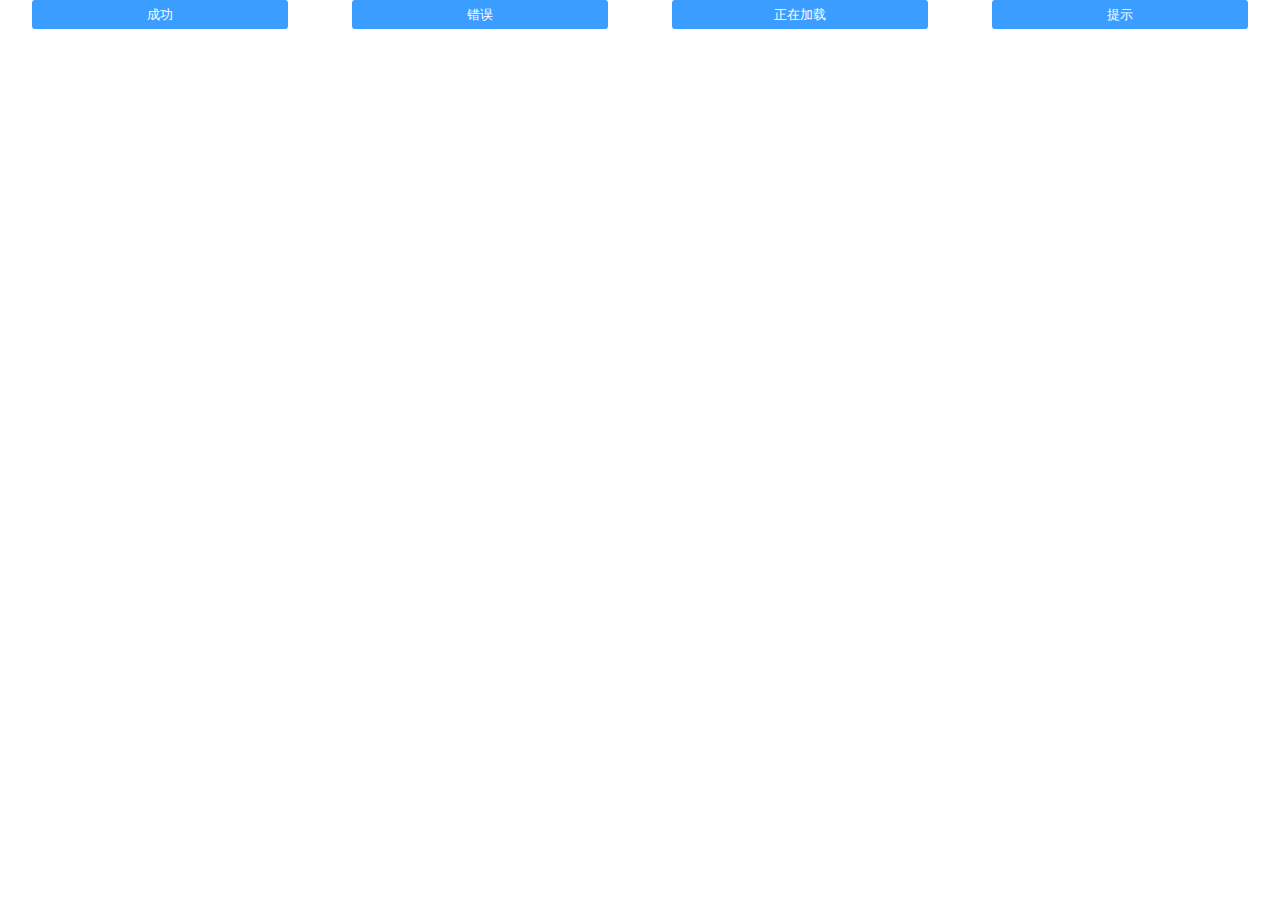
<file: src/main/resources/static/dialog/index.html>
<!DOCTYPE html>
<html>
<head>
<meta charset="UTF-8">
<title></title>
<meta name="viewport" content="width=device-width, initial-scale=1.0, maximum-scale=1.0, user-scalable=1.0" />
<link rel="stylesheet" type="text/css" href="style/dialog.css">
</head> 
<body>

<div class="btn-container">
    <input type="button" id="success" value="成功" />
    <input type="button" id="error" value="错误" />
    <input type="button" id="load" value="正在加载" />
    <input type="button" id="tip" value="提示" />
</div>


<script src="javascript/zepto.min.js"></script>
<script type="text/javascript" src="javascript/dialog.min.js"></script>
<script type="text/javascript">
// =============================================
// @des:            
// type:success成功 error错误 load加载中 tip提示信息
// msg:内容
// delay：显示时间
// callBack(function):回调函数 
// @author:         shaotianyu
// @time:           2017-03-19
// =============================================
// 
// 默认值
// width:180, 动画容器的宽度 *宽度默认180px
// height:150,  动画容器的高度 *宽度默认150px 
// type:"success" 弹出动画类型 *默认为success
// msg:'操作成功', 弹出的信息  *默认 ‘操作成功’
// delay:0, 显示持续时间 *默认0
// bg:true, 是否显示背景遮罩层 *默认有浅黑色背景遮罩
// bgWhite:false, 背景是否为白色 *默认不是白色
// clickDomCancel:false, 点击遮罩层，弹出效果立即消失 *默认false
// callback:null, 执行完动画后的回调函数 *默认null

			   
$('#success').click(function(){
   popup({type:'success',msg:"操作成功",delay:1000,callBack:function(){
	  console.log('callBack~~~');
   }});
})
$('#error').click(function(){
   popup({type:'error',msg:"操作失败",delay:2000,bg:true,clickDomCancel:true});
})
$('#load').click(function(){
   popup({type:'load',msg:"请等待",delay:1500,callBack:function(){
	  popup({type:"success",msg:"加载成功",delay:1000});
   }});
})
$('#tip').click(function(){
   popup({type:'tip',msg:"提示信息",delay:null});
})
</script>

</body>
</html>
</file>
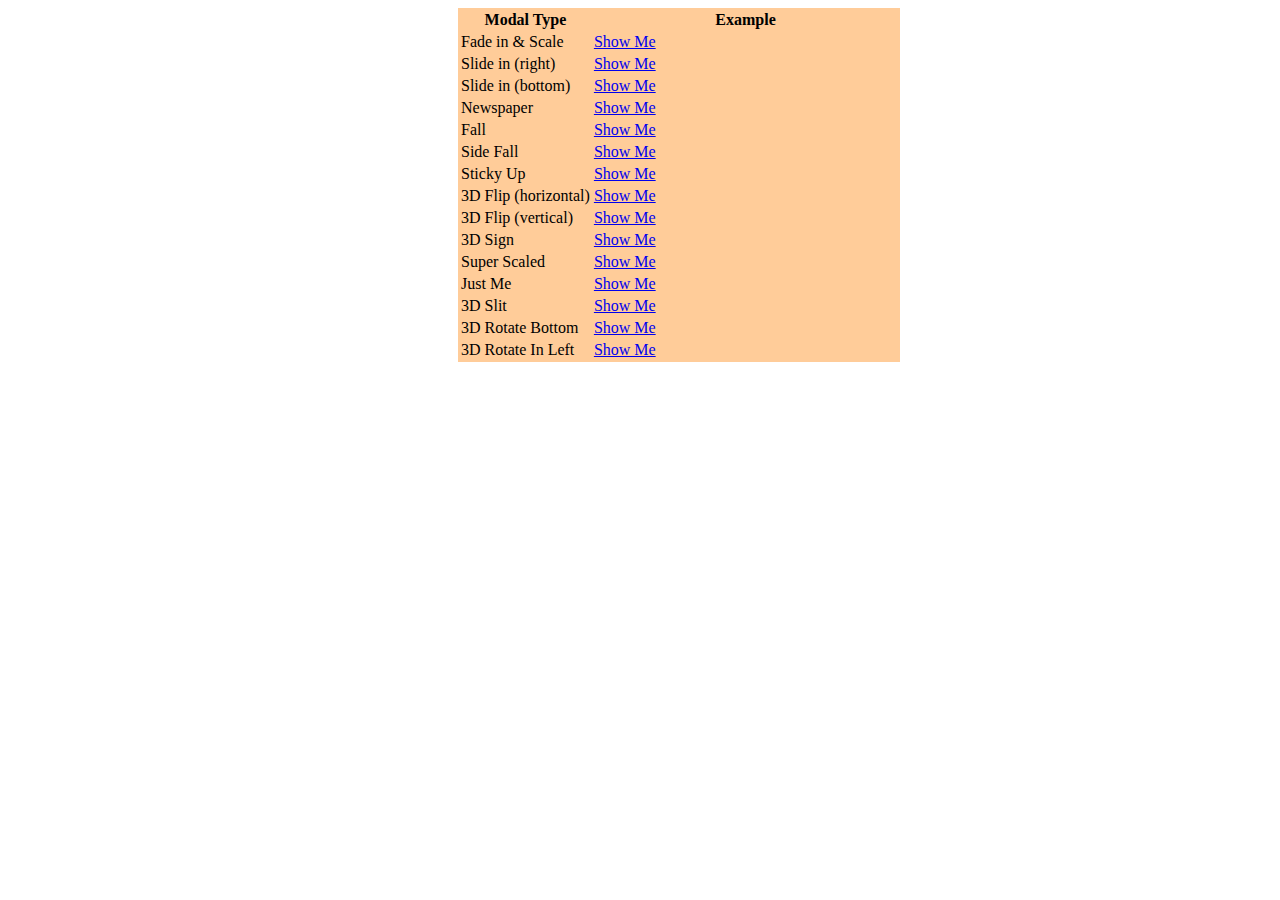
<file: src/main/resources/static/dialog2/index.html>
<!DOCTYPE html>
<html lang="en">
<head>
<meta charset="utf-8">
<meta name="viewport" content="width=device-width, initial-scale=1.0">
<meta name="description" content="">
<meta name="author" content="">
<title>模态框多种弹出效果</title>

<link rel="stylesheet" type="text/css" href="http://apps.bdimg.com/libs/bootstrap/3.3.4/css/bootstrap.css">
<link href="css/component.css" rel="stylesheet">

</head>

<body>

<div style="width:1000px; height:500px; padding-left:450px;">
  <table class="table" style=" background-color:#FC9">
    <thead>
      <tr>
        <th style="width:30%;">Modal Type</th>
        <th>Example</th>
      </tr>
    </thead>
    <tbody>
      <tr>
        <td class="middle-align">Fade in &amp; Scale</td>
        <td><a href="javascript:;" class="md-trigger btn btn-primary btn-sm" data-modal="modal-1">Show Me</a></td>
      </tr>
      <tr>
        <td class="middle-align">Slide in (right)</td>
        <td><a href="javascript:;" class="md-trigger btn btn-primary btn-sm" data-modal="modal-2">Show Me</a></td>
      </tr>
      <tr>
        <td class="middle-align">Slide in (bottom)</td>
        <td><a href="javascript:;" class="md-trigger btn btn-primary btn-sm" data-modal="modal-3">Show Me</a></td>
      </tr>
      <tr>
        <td class="middle-align">Newspaper</td>
        <td><a href="javascript:;" class="md-trigger btn btn-primary btn-sm" data-modal="modal-4">Show Me</a></td>
      </tr>
      <tr>
        <td class="middle-align">Fall</td>
        <td><a href="javascript:;" class="md-trigger btn btn-primary btn-sm" data-modal="modal-5">Show Me</a></td>
      </tr>
      <tr>
        <td class="middle-align">Side Fall</td>
        <td><a href="javascript:;" class="md-trigger btn btn-primary btn-sm" data-modal="modal-6">Show Me</a></td>
      </tr>
      <tr>
        <td class="middle-align">Sticky Up</td>
        <td><a href="javascript:;" class="md-trigger btn btn-primary btn-sm" data-modal="modal-7">Show Me</a></td>
      </tr>
      <tr>
        <td class="middle-align">3D Flip (horizontal)</td>
        <td><a href="javascript:;" class="md-trigger btn btn-primary btn-sm" data-modal="modal-8">Show Me</a></td>
      </tr>
      <tr>
        <td class="middle-align">3D Flip (vertical)</td>
        <td><a href="javascript:;" class="md-trigger btn btn-primary btn-sm" data-modal="modal-9">Show Me</a></td>
      </tr>
      <tr>
        <td class="middle-align">3D Sign</td>
        <td><a href="javascript:;" class="md-trigger btn btn-primary btn-sm" data-modal="modal-10">Show Me</a></td>
      </tr>
      <tr>
        <td class="middle-align">Super Scaled</td>
        <td><a href="javascript:;" class="md-trigger btn btn-primary btn-sm" data-modal="modal-11">Show Me</a></td>
      </tr>
      <tr>
        <td class="middle-align">Just Me</td>
        <td><a href="javascript:;" class="md-trigger btn btn-primary btn-sm" data-modal="modal-12">Show Me</a></td>
      </tr>
      <tr>
        <td class="middle-align">3D Slit</td>
        <td><a href="javascript:;" class="md-trigger btn btn-primary btn-sm" data-modal="modal-13">Show Me</a></td>
      </tr>
      <tr>
        <td class="middle-align">3D Rotate Bottom</td>
        <td><a href="javascript:;" class="md-trigger btn btn-primary btn-sm" data-modal="modal-14">Show Me</a></td>
      </tr>
      <tr>
        <td class="middle-align">3D Rotate In Left</td>
        <td><a href="javascript:;" class="md-trigger btn btn-primary btn-sm" data-modal="modal-15">Show Me </a></td>
      </tr>
    </tbody>
  </table>
  <div class="md-modal md-effect-1" id="modal-1">
    <div class="md-content">
      <h3>Modal Dialog</h3>
      <div>
        <p>This is a modal window. You can do the following things with it:</p>
        <ul>
          <li><strong>Read:</strong> modal windows will probably tell you something important so don't forget to read what they say.</li>
          <li><strong>Look:</strong> a modal window enjoys a certain kind of attention; just look at it and appreciate its presence.</li>
          <li><strong>Close:</strong> click on the button below to close the modal.</li>
        </ul>
        <button class="md-close btn-sm btn-primary">Close me!</button>
      </div>
    </div>
  </div>
  <div class="md-modal md-effect-2" id="modal-2">
    <div class="md-content">
      <h3>Modal Dialog</h3>
      <div>
        <p>This is a modal window. You can do the following things with it:</p>
        <ul>
          <li><strong>Read:</strong> modal windows will probably tell you something important so don't forget to read what they say.</li>
          <li><strong>Look:</strong> a modal window enjoys a certain kind of attention; just look at it and appreciate its presence.</li>
          <li><strong>Close:</strong> click on the button below to close the modal.</li>
        </ul>
        <button class="md-close btn-sm btn-primary">Close me!</button>
      </div>
    </div>
  </div>
  <div class="md-modal md-effect-3" id="modal-3">
    <div class="md-content">
      <h3>Modal Dialog</h3>
      <div>
        <p>This is a modal window. You can do the following things with it:</p>
        <ul>
          <li><strong>Read:</strong> modal windows will probably tell you something important so don't forget to read what they say.</li>
          <li><strong>Look:</strong> a modal window enjoys a certain kind of attention; just look at it and appreciate its presence.</li>
          <li><strong>Close:</strong> click on the button below to close the modal.</li>
        </ul>
        <button class="md-close btn-sm btn-primary">Close me!</button>
      </div>
    </div>
  </div>
  <div class="md-modal md-effect-4" id="modal-4">
    <div class="md-content">
      <h3>Modal Dialog</h3>
      <div>
        <p>This is a modal window. You can do the following things with it:</p>
        <ul>
          <li><strong>Read:</strong> modal windows will probably tell you something important so don't forget to read what they say.</li>
          <li><strong>Look:</strong> a modal window enjoys a certain kind of attention; just look at it and appreciate its presence.</li>
          <li><strong>Close:</strong> click on the button below to close the modal.</li>
        </ul>
        <button class="md-close btn-sm btn-primary">Close me!</button>
      </div>
    </div>
  </div>
  <div class="md-modal md-effect-5" id="modal-5">
    <div class="md-content">
      <h3>Modal Dialog</h3>
      <div>
        <p>This is a modal window. You can do the following things with it:</p>
        <ul>
          <li><strong>Read:</strong> modal windows will probably tell you something important so don't forget to read what they say.</li>
          <li><strong>Look:</strong> a modal window enjoys a certain kind of attention; just look at it and appreciate its presence.</li>
          <li><strong>Close:</strong> click on the button below to close the modal.</li>
        </ul>
        <button class="md-close btn-sm btn-primary">Close me!</button>
      </div>
    </div>
  </div>
  <div class="md-modal md-effect-6" id="modal-6">
    <div class="md-content">
      <h3>Modal Dialog</h3>
      <div>
        <p>This is a modal window. You can do the following things with it:</p>
        <ul>
          <li><strong>Read:</strong> modal windows will probably tell you something important so don't forget to read what they say.</li>
          <li><strong>Look:</strong> a modal window enjoys a certain kind of attention; just look at it and appreciate its presence.</li>
          <li><strong>Close:</strong> click on the button below to close the modal.</li>
        </ul>
        <button class="md-close btn-sm btn-primary">Close me!</button>
      </div>
    </div>
  </div>
  <div class="md-modal md-effect-7" id="modal-7">
    <div class="md-content">
      <h3>Modal Dialog</h3>
      <div>
        <p>This is a modal window. You can do the following things with it:</p>
        <ul>
          <li><strong>Read:</strong> modal windows will probably tell you something important so don't forget to read what they say.</li>
          <li><strong>Look:</strong> a modal window enjoys a certain kind of attention; just look at it and appreciate its presence.</li>
          <li><strong>Close:</strong> click on the button below to close the modal.</li>
        </ul>
        <button class="md-close btn-sm btn-primary">Close me!</button>
      </div>
    </div>
  </div>
  <div class="md-modal md-effect-8" id="modal-8">
    <div class="md-content">
      <h3>Modal Dialog</h3>
      <div>
        <p>This is a modal window. You can do the following things with it:</p>
        <ul>
          <li><strong>Read:</strong> modal windows will probably tell you something important so don't forget to read what they say.</li>
          <li><strong>Look:</strong> a modal window enjoys a certain kind of attention; just look at it and appreciate its presence.</li>
          <li><strong>Close:</strong> click on the button below to close the modal.</li>
        </ul>
        <button class="md-close btn-sm btn-primary">Close me!</button>
      </div>
    </div>
  </div>
  <div class="md-modal md-effect-9" id="modal-9">
    <div class="md-content">
      <h3>Modal Dialog</h3>
      <div>
        <p>This is a modal window. You can do the following things with it:</p>
        <ul>
          <li><strong>Read:</strong> modal windows will probably tell you something important so don't forget to read what they say.</li>
          <li><strong>Look:</strong> a modal window enjoys a certain kind of attention; just look at it and appreciate its presence.</li>
          <li><strong>Close:</strong> click on the button below to close the modal.</li>
        </ul>
        <button class="md-close btn-sm btn-primary">Close me!</button>
      </div>
    </div>
  </div>
  <div class="md-modal md-effect-10" id="modal-10">
    <div class="md-content">
      <h3>Modal Dialog</h3>
      <div>
        <p>This is a modal window. You can do the following things with it:</p>
        <ul>
          <li><strong>Read:</strong> modal windows will probably tell you something important so don't forget to read what they say.</li>
          <li><strong>Look:</strong> a modal window enjoys a certain kind of attention; just look at it and appreciate its presence.</li>
          <li><strong>Close:</strong> click on the button below to close the modal.</li>
        </ul>
        <button class="md-close btn-sm btn-primary">Close me!</button>
      </div>
    </div>
  </div>
  <div class="md-modal md-effect-11" id="modal-11">
    <div class="md-content">
      <h3>Modal Dialog</h3>
      <div>
        <p>This is a modal window. You can do the following things with it:</p>
        <ul>
          <li><strong>Read:</strong> modal windows will probably tell you something important so don't forget to read what they say.</li>
          <li><strong>Look:</strong> a modal window enjoys a certain kind of attention; just look at it and appreciate its presence.</li>
          <li><strong>Close:</strong> click on the button below to close the modal.</li>
        </ul>
        <button class="md-close btn-sm btn-primary">Close me!</button>
      </div>
    </div>
  </div>
  <div class="md-modal md-effect-12" id="modal-12">
    <div class="md-content">
      <h3>Modal Dialog</h3>
      <div>
        <p>This is a modal window. You can do the following things with it:</p>
        <ul>
          <li><strong>Read:</strong> modal windows will probably tell you something important so don't forget to read what they say.</li>
          <li><strong>Look:</strong> a modal window enjoys a certain kind of attention; just look at it and appreciate its presence.</li>
          <li><strong>Close:</strong> click on the button below to close the modal.</li>
        </ul>
        <button class="md-close btn-sm btn-primary">Close me!</button>
      </div>
    </div>
  </div>
  <div class="md-modal md-effect-13" id="modal-13">
    <div class="md-content">
      <h3>Modal Dialog</h3>
      <div>
        <p>This is a modal window. You can do the following things with it:</p>
        <ul>
          <li><strong>Read:</strong> modal windows will probably tell you something important so don't forget to read what they say.</li>
          <li><strong>Look:</strong> a modal window enjoys a certain kind of attention; just look at it and appreciate its presence.</li>
          <li><strong>Close:</strong> click on the button below to close the modal.</li>
        </ul>
        <button class="md-close btn-sm btn-primary">Close me!</button>
      </div>
    </div>
  </div>
  <div class="md-modal md-effect-14" id="modal-14">
    <div class="md-content">
      <h3>Modal Dialog</h3>
      <div>
        <p>This is a modal window. You can do the following things with it:</p>
        <ul>
          <li><strong>Read:</strong> modal windows will probably tell you something important so don't forget to read what they say.</li>
          <li><strong>Look:</strong> a modal window enjoys a certain kind of attention; just look at it and appreciate its presence.</li>
          <li><strong>Close:</strong> click on the button below to close the modal.</li>
        </ul>
        <button class="md-close btn-sm btn-primary">Close me!</button>
      </div>
    </div>
  </div>
  <div class="md-modal md-effect-15" id="modal-15">
    <div class="md-content">
      <h3>Modal Dialog</h3>
      <div>
        <p>This is a modal window. You can do the following things with it:</p>
        <ul>
          <li><strong>Read:</strong> modal windows will probably tell you something important so don't forget to read what they say.</li>
          <li><strong>Look:</strong> a modal window enjoys a certain kind of attention; just look at it and appreciate its presence.</li>
          <li><strong>Close:</strong> click on the button below to close the modal.</li>
        </ul>
        <button class="md-close btn-sm btn-primary">Close me!</button>
      </div>
    </div>
  </div>
  <div class="md-modal md-effect-16" id="modal-16">
    <div class="md-content">
      <h3>Modal Dialog</h3>
      <div>
        <p>This is a modal window. You can do the following things with it:</p>
        <ul>
          <li><strong>Read:</strong> modal windows will probably tell you something important so don't forget to read what they say.</li>
          <li><strong>Look:</strong> a modal window enjoys a certain kind of attention; just look at it and appreciate its presence.</li>
          <li><strong>Close:</strong> click on the button below to close the modal.</li>
        </ul>
        <button class="md-close btn-sm btn-primary">Close me!</button>
      </div>
    </div>
  </div>
  <div class="md-overlay"></div>
  <!-- the overlay element --> 
  
</div>

<script src="js/classie.js"></script>
<script src="js/modalEffects.js"></script>

</body>
</html>
</file>
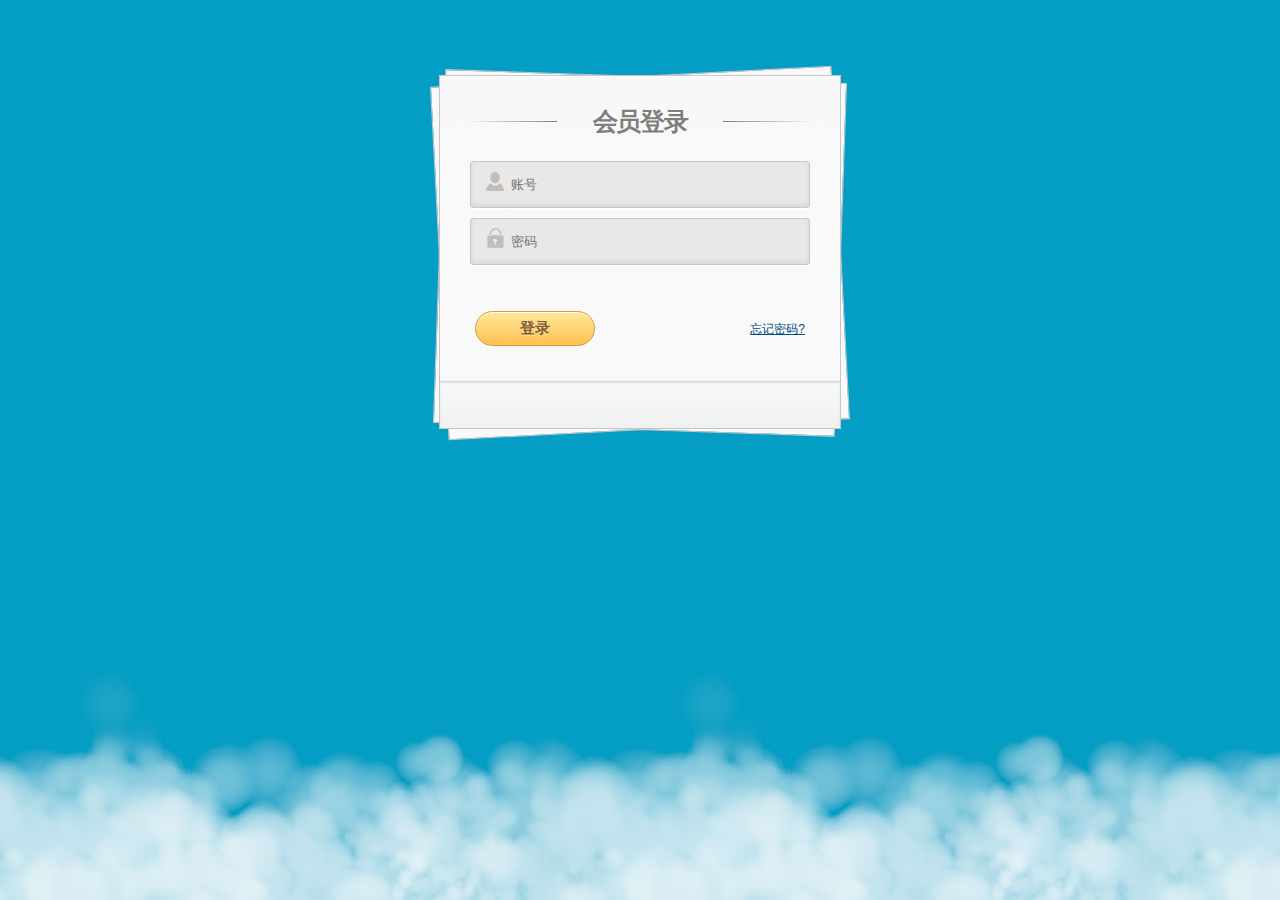
<file: src/main/resources/templates/login/index.html>
<!DOCTYPE html>
<html lang="en" xmlns:th="http://www.thymeleaf.org">
<head>
<meta http-equiv="Content-Type" content="text/html; charset=utf-8" />
<title>login</title>
<link rel="stylesheet" type="text/css" th:href="@{/css/style.css}"  href="css/style.css" />
<link rel="stylesheet" type="text/css" th:href="@{/css/body.css}" href="css/body.css"/>
	<link rel="stylesheet" type="text/css" th:href="@{/css/coco.css}"/>
</head>
<body>
<div class="container">
	<section id="content">
		<form action="/cocoker/admin/toLogin" method="post">
			<h1>会员登录</h1>
			<div>
				<input type="text" name="username" placeholder="账号" required="" id="username" />
			</div>
			<div>
				<input type="password" name="pwd" placeholder="密码" required="" id="password" />
			</div>
			 <div class="">
				<span class="help-block u-errormessage" id="js-server-helpinfo">&nbsp;</span>			</div> 
			<div>
				<!-- <input type="submit" value="Log in" /> -->
				<input type="submit" value="登录" class="btn btn-primary" id="js-btn-login"/>
				<a href="#">忘记密码?</a>
				<!-- <a href="#">Register</a> -->
			</div>
		</form><!-- form -->
		 <div class="button">
			<span class="help-block u-errormessage" id="js-server-helpinfo">&nbsp;</span>
		</div> <!-- button -->
	</section><!-- content -->
</div>
<!-- container -->
</body>
</html>
</file>
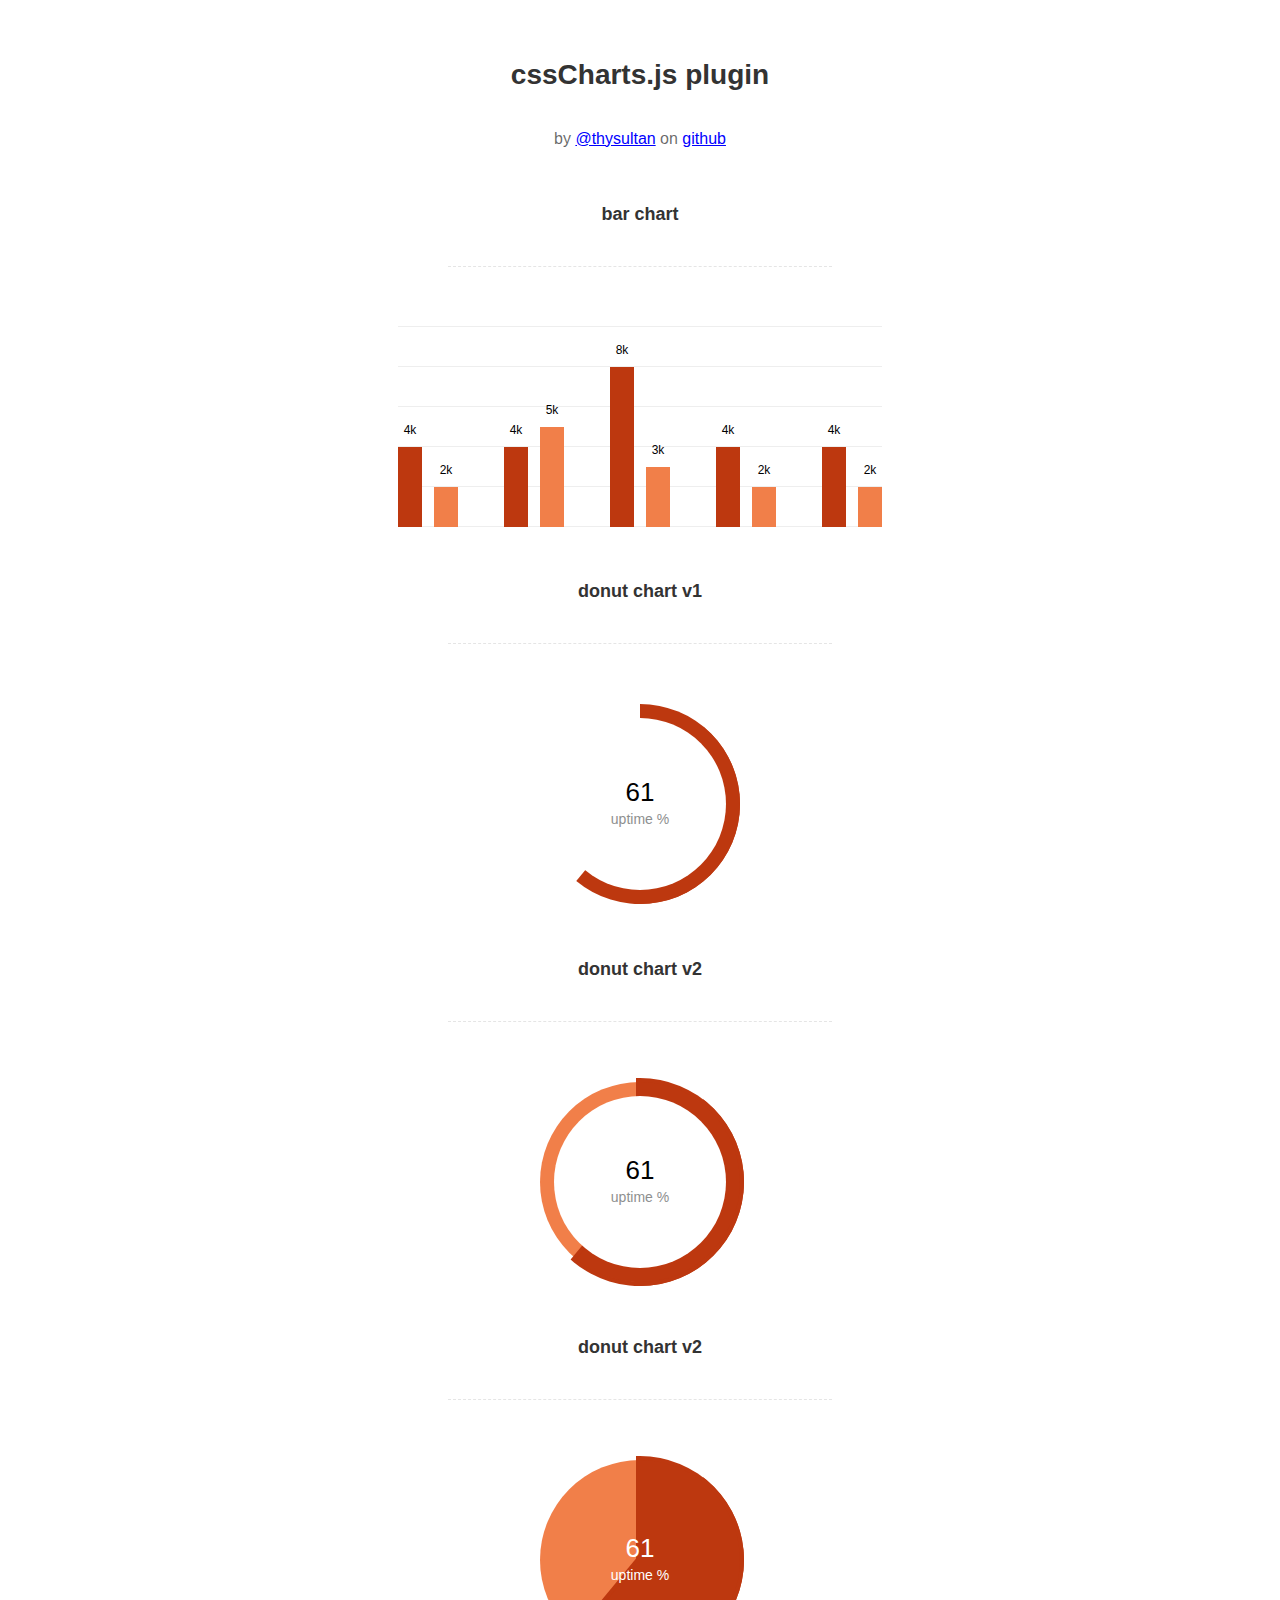
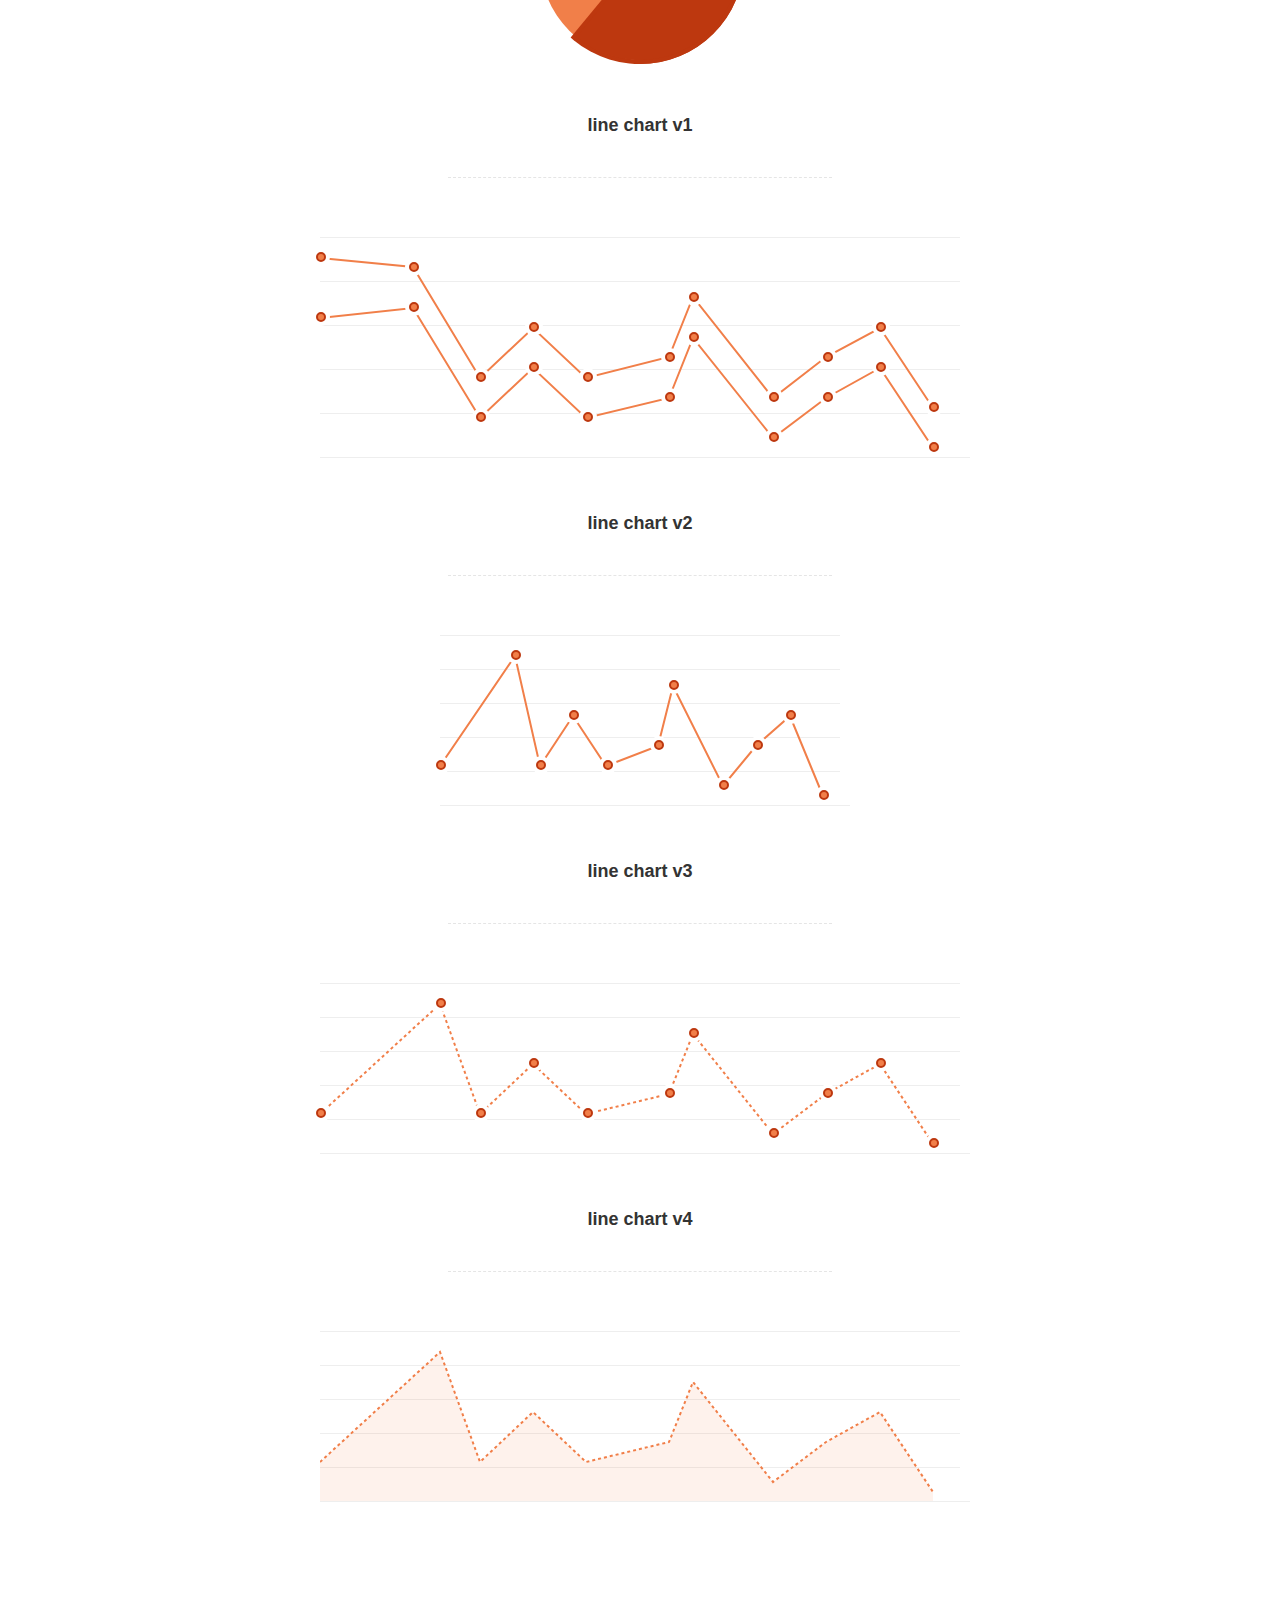
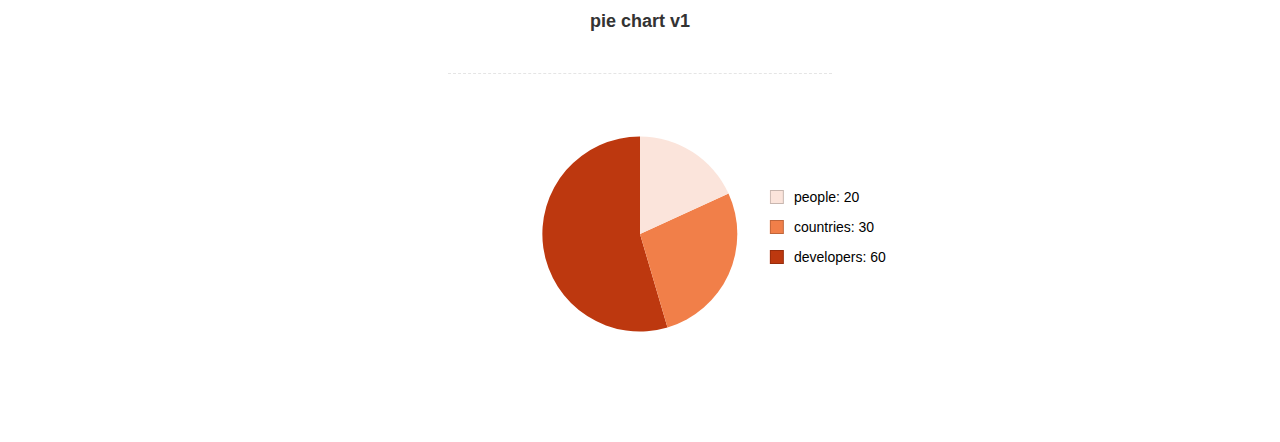
<file: src/main/resources/public/assets/js/Lightweight-Chart/index.html>
<!doctype html>
<html>
    <head>
        <meta charset="utf-8">
        <meta name="description" content="A jquery plugin to create simple donut, bar or line charts with dom nodes, style with css.">
        <meta name="viewport" content="width=device-width, initial-scale=1">
        <title>cssCharts.js - jquery css charts</title>
        <script src="https://ajax.googleapis.com/ajax/libs/jquery/2.1.3/jquery.min.js"></script>

        <link rel="stylesheet" href="cssCharts.css">
        <script src="jquery.chart.js"></script>

        <style>
          /* page specific styles*/
          h1{text-align:center;font-family:sans-serif;font-size:28px;color:#333;padding:40px 0 0 0;}
          h2{text-align:center;font-family:sans-serif;font-size:18px;color:#333;padding:40px 0 0 0;}
          hr{width:60%;height:1px;background:none;border:none;border-bottom:1px dashed rgba(0,0,0,0.1);outline:none;margin:40px auto 60px auto;}

          .desc p{text-align:center;font-size:16px;color:rgba(0,0,0,0.6);padding:20px 0 0 0;font-family:sans-serif;}
          .desc a{color:blue;}
          .wrap{margin:0 auto;width:640px;padding-bottom:100px;}
          #line{width:400px;}
          /* page specific styles*/
        </style>
    </head>
    <body>
      <div class="wrap">

        <div class="desc">
          <h1>cssCharts.js plugin</h1><p>by
          <a href="http://twitter.com/thysultan">@thysultan</a> on
          <a href="https://github.com/sultantarimo/cssCharts.js">github</a>
        </p>
        </div>

        <h2>bar chart</h2>
        <hr>

        <div class="chart">
            <ul class="bar-chart" data-bars="[4,2],[4,5],[8,3],[4,2],[4,2]" data-max="10" data-unit="k" data-width="24"></ul>
        </div>
        <!-- data max is the 100% point of the graph -->
        <!-- set data-grid to 0 for no grid -->
        <!-- data-width is the individual bars width -->

        <h2>donut chart v1</h2>
        <hr>

        <div class="chart">
          <div class="donut-chart" data-percent="0.61" data-title="uptime %"></div>
        </div>

        <h2>donut chart v2</h2>
        <hr>

        <div class="chart">
          <div class="donut-chart fill" data-percent="0.61" data-title="uptime %"></div>
        </div>

        <h2>donut chart v2</h2>
        <hr>

        <div class="chart">
          <div class="donut-chart pie-chart fill" data-percent="0.61" data-title="uptime %"></div>
        </div>
        <!-- pie-chart class for pie chart -->
        <!-- fill class for default donut fill enabled-->

        <h2>line chart v1</h2>
        <hr>

        <div class="chart">
          <ul data-cord="[[0,70,120,160,200,262,280,340,380,420,460],[140,150,40,90,40,60,120,20,60,90,10]],[[0,70,120,160,200,262,280,340,380,420,460],[200,190,80,130,80,100,160,60,100,130,50]]"  class="line-chart"></ul>
        </div>
        <!-- multiple graphs [[x cords],[y cords]] [[x cords],[y cords]] -->

        <h2>line chart v2</h2>
        <hr>

        <div class="chart" id="line">
          <ul data-cord="[0,90,120,160,200,262,280,340,380,420,460],[40,150,40,90,40,60,120,20,60,90,10]" class="line-chart"></ul>
        </div>

        <h2>line chart v3</h2>
        <hr>

        <div class="chart dotted">
          <ul data-cord="[0,90,120,160,200,262,280,340,380,420,460],[40,150,40,90,40,60,120,20,60,90,10]" class="line-chart"></ul>
        </div>

        <h2>line chart v4</h2>
        <hr>

        <div class="chart dotted">
          <ul data-cord="[0,90,120,160,200,262,280,340,380,420,460],[40,150,40,90,40,60,120,20,60,90,10]" data-fill="1" class="line-chart no-points"></ul>
        </div>
        <!-- single graph [x cords],[y cords] -->


        <br><br><br>
        <h2>pie chart v1</h2>
        <hr>

        <div class="chart">
          <div class="pie-thychart" data-set='[["people", 20], ["countries",30], ["developers",60]]' data-colors="#FBE4DB,#F17F49,#BD380F"></div>
        </div>

      </div>

      <script>
        $(function() {
            $('.bar-chart').cssCharts({type:"bar"});
            $('.donut-chart').cssCharts({type:"donut"}).trigger('show-donut-chart');
            $('.line-chart').cssCharts({type:"line"});

            $('.pie-thychart').cssCharts({type:"pie"});
        });
      </script>
    </body>
</html>
</file>
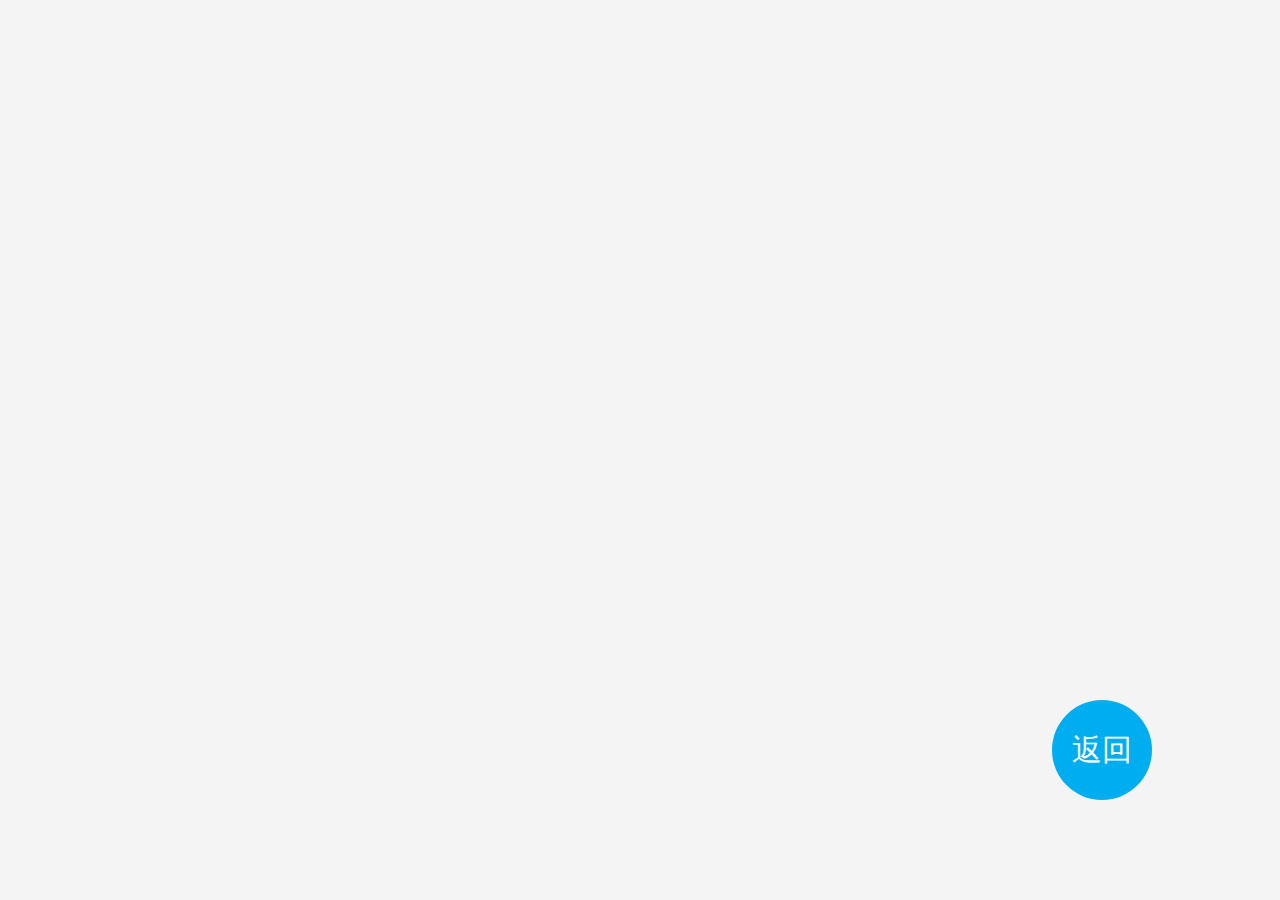
<file: src/main/resources/templates/btjq.html>
<!DOCTYPE html>
<html lang="en" xmlns:th="http://www.thymeleaf.org">
<head>
    <meta charset="UTF-8">
    <title>倍投技巧</title>
</head>
<body style="background-color: #f4f4f4">
<div>
    <img style="width: 100%;height: 100%;" th:src="@{images/jiqiao.png}">
</div>
<div onClick="javascript:history.back(-1);"  style="width: 100px; height: 100px; position: fixed;bottom: 100px;border-radius: 50%;right: 10%; background-color: #00aeef;line-height: 100px;text-align: center;font-size: 30px;color: white">返回</div>
</body>
<script th:src="@{/webjars/jquery/3.1.1/jquery.js}" src="../static/js/jquery-3.1.1.min.js"></script>
<script>

</script>
</html>
</file>
<file: src/main/resources/static/dialog/style/dialog.css>
@charset "utf-8";
.clearfix {
  *zoom: 1;
}
.clearfix:after {
  visibility: hidden;
  display: block;
  font-size: 0;
  content: " ";
  clear: both;
  height: 0;
}
* {
  margin: 0;
  padding: 0;
}
ul,
ol {
  list-style: none;
}
img {
  border: none;
}
input,
select,
textarea {
  outline: none;
  border: none;
  background: none;
}
textarea {
  resize: none;
}
a {
  text-decoration: none;
}
.body {
  font-family: 14px "Microsoft Yahei", "微软雅黑", Arial, Tahoma;
}
.btn-container {
  width: 100%;
  display: flex;
  display: -webkit-flex;
  display: -moz-flex;
  justify-content: space-around;
  -webkit-justify-content: space-around;
  -moz-justify-content: space-around;
}
.btn-container input[type='button'] {
  width: 20%;
  padding: 0.357rem;
  color: #fff;
  border-radius: 3px;
  -webkit-radius: 3px;
  -moz-radius: 3px;
  background-color: #3B9DFF;
}
.btn-container input[type='button']:active {
  background-color: #1966b3;
}
/*重置盒模型 */
.boxContent * {
  box-sizing: content-box;
  -webkit-box-sizing: content-box;
  -moz-box-sizing: content-box;
}
/*animation start*/
#animationTipBox {
  width: 180px;
  height: auto;
  background-color: #fff;
  border-radius: 8px;
  -webkit-border-radius: 8px;
  -moz-border-radius: 8px;
  position: fixed;
  left: 50%;
  top: 50%;
  margin-left: -90px;
  margin-top: -75px;
  z-index: 1001;
  -webkit-animation: alertAnimation 0.3s ease-in-out 0s 1;
  -moz-animation: alertAnimation 0.3s ease-in-out 0s 1;
  animation: alertAnimation 0.3s ease-in-out 0s 1;
}
#animationTipBox * {
  box-sizing: content-box;
  -webkit-box-sizing: content-box;
  -moz-box-sizing: content-box;
}
#animationTipBox .icon {
  position: relative;
  width: 80px;
  height: 80px;
  border-radius: 50px;
  -webkit-border-radius: 50px;
  -moz-border-radius: 50px;
  border: 4px solid #66cc33;
  margin: 15px auto 5px auto;
}
#animationTipBox .icon_box {
  width: 80px;
  height: 80px;
  margin: 0 auto;
  text-align: center;
  position: relative;
}
#animationTipBox .lose .icon {
  border-color: #FF9090;
}
#animationTipBox .lose .icon_box {
  -webkit-animation: lose_Animation 0.5s ease 0s 1;
  -moz-animation: lose_Animation 0.5s ease 0s 1;
  animation: lose_Animation 0.5s ease 0s 1;
}
#animationTipBox .dec_txt {
  font-size: 16px;
  text-align: center;
  color: #666;
  line-height: 26px;
  height: 26px;
  padding: 5px 0 10px 0;
}
.tip .icon {
  width: 80px;
  height: 80px;
  background-color: #66cc33;
  border-radius: 100%;
  -webkit-border-radius: 100%;
  -moz-border-radius: 100%;
  color: #fff;
  font-size: 80px;
  text-align: center;
  line-height: 80px;
}
.success .line_short {
  width: 25px;
  height: 5px;
  position: absolute;
  left: 14px;
  top: 46px;
  border-radius: 4px;
  -webkit-border-radius: 4px;
  -moz-border-radius: 4px;
  background-color: #66cc33;
  transform: rotate(45deg);
  -webkit-transform: rotate(45deg);
  -moz-transform: rotate(45deg);
  -webkit-animation: success_short_Animation 0.65s ease 0s 1;
  -moz-animation: success_short_Animation 0.65s ease 0s 1;
  animation: success_short_Animation 0.65s ease 0s 1;
}
.success .line_long {
  width: 47px;
  height: 5px;
  position: absolute;
  right: 8px;
  top: 38px;
  border-radius: 4px;
  -webkit-border-radius: 4px;
  -moz-border-radius: 4px;
  background-color: #66cc33;
  transform: rotate(-45deg);
  -webkit-transform: rotate(-45deg);
  -moz-transform: rotate(-45deg);
  -webkit-animation: success_long_Animation 0.65s ease 0s 1;
  -moz-animation: success_long_Animation 0.65s ease 0s 1;
  animation: success_long_Animation 0.65s ease 0s 1;
}
.lose .line_left,
.lose .line_right {
  width: 47px;
  height: 5px;
  position: absolute;
  left: 17px;
  top: 37px;
  border-radius: 4px;
  -webkit-border-radius: 4px;
  -moz-border-radius: 4px;
  background-color: #FF9090;
  transform: rotate(45deg);
  -webkit-transform: rotate(45deg);
  -moz-transform: rotate(45deg);
}
.lose .line_right {
  right: 11px;
  top: 37px;
  transform: rotate(-45deg);
  -webkit-transform: rotate(-45deg);
  -moz-transform: rotate(-45deg);
}
/* 总体动画  函数 */
/*all animate*/
@-webkit-keyframes alertAnimation {
  0% {
    -webkit-transform: scale(0.5);
  }
  45% {
    -webkit-transform: scale(1.25);
  }
  80% {
    -webkit-transform: scale(0.95);
  }
  100% {
    -webkit-transform: scale(1);
  }
}
@-moz-keyframes alertAnimation {
  0% {
    -webkit-transform: scale(0.5);
  }
  45% {
    -webkit-transform: scale(1.25);
  }
  80% {
    -webkit-transform: scale(0.95);
  }
  100% {
    -webkit-transform: scale(1);
  }
}
@-webkit-keyframes alertAnimation {
  0% {
    -webkit-transform: scale(0.5);
  }
  45% {
    -webkit-transform: scale(1.25);
  }
  80% {
    -webkit-transform: scale(0.95);
  }
  100% {
    -webkit-transform: scale(1);
  }
}
/*all animate*/
/*success short animate*/
@-webkit-keyframes success_short_Animation {
  0% {
    width: 0;
    left: 1px;
    top: 19px;
  }
  54% {
    width: 0;
    left: 1px;
    top: 19px;
  }
  70% {
    width: 50px;
    left: -4px;
    top: 37px;
  }
  84% {
    width: 17px;
    left: 21px;
    top: 48px;
  }
  100% {
    width: 25px;
    left: 14px;
    top: 45px;
  }
}
@-moz-keyframes success_short_Animation {
  0% {
    width: 0;
    left: 1px;
    top: 19px;
  }
  54% {
    width: 0;
    left: 1px;
    top: 19px;
  }
  70% {
    width: 50px;
    left: -4px;
    top: 37px;
  }
  84% {
    width: 17px;
    left: 21px;
    top: 48px;
  }
  100% {
    width: 25px;
    left: 14px;
    top: 45px;
  }
}
@-webkit-keyframes success_short_Animation {
  0% {
    width: 0;
    left: 1px;
    top: 19px;
  }
  54% {
    width: 0;
    left: 1px;
    top: 19px;
  }
  70% {
    width: 50px;
    left: -4px;
    top: 37px;
  }
  84% {
    width: 17px;
    left: 21px;
    top: 48px;
  }
  100% {
    width: 25px;
    left: 14px;
    top: 45px;
  }
}
/*success short animate*/
/*success long animate*/
@-webkit-keyframes success_long_Animation {
  0% {
    width: 0;
    right: 46px;
    top: 54px;
  }
  65% {
    width: 0;
    right: 46px;
    top: 54px;
  }
  84% {
    width: 55px;
    right: 0px;
    top: 35px;
  }
  100% {
    width: 47px;
    right: 8px;
    top: 38px;
  }
}
@-moz-keyframes success_long_Animation {
  0% {
    width: 0;
    right: 46px;
    top: 54px;
  }
  65% {
    width: 0;
    right: 46px;
    top: 54px;
  }
  84% {
    width: 55px;
    right: 0px;
    top: 35px;
  }
  100% {
    width: 47px;
    right: 8px;
    top: 38px;
  }
}
@-webkit-keyframes success_long_Animation {
  0% {
    width: 0;
    right: 46px;
    top: 54px;
  }
  65% {
    width: 0;
    right: 46px;
    top: 54px;
  }
  84% {
    width: 55px;
    right: 0px;
    top: 35px;
  }
  100% {
    width: 47px;
    right: 8px;
    top: 38px;
  }
}
/*success long animate*/
/*load_Animation*/
@-webkit-keyframes load_Animation {
  0% {
    -webkit-transform: scale(0.6);
    opacity: 0.2;
  }
  50% {
    -webkit-transform: scale(0.6);
    opacity: 0.5;
  }
  80% {
    -webkit-transform: scale(1.15);
    opacity: 0.8;
  }
  100% {
    -webkit-transform: scale(1);
    opacity: 1.0;
  }
}
@-moz-keyframes load_Animation {
  0% {
    -webkit-transform: scale(0.6);
    opacity: 0.2;
  }
  50% {
    -webkit-transform: scale(0.6);
    opacity: 0.5;
  }
  80% {
    -webkit-transform: scale(1.15);
    opacity: 0.8;
  }
  100% {
    -webkit-transform: scale(1);
    opacity: 1.0;
  }
}
@-webkit-keyframes load_Animation {
  0% {
    -webkit-transform: scale(0.6);
    opacity: 0.2;
  }
  50% {
    -webkit-transform: scale(0.6);
    opacity: 0.5;
  }
  80% {
    -webkit-transform: scale(1.15);
    opacity: 0.8;
  }
  100% {
    -webkit-transform: scale(1);
    opacity: 1.0;
  }
}
/*load_Animation*/
/*lose_Animation*/
@-webkit-keyframes lose_Animation {
  0% {
    -webkit-transform: scale(0.6);
    opacity: 0.2;
  }
  50% {
    -webkit-transform: scale(0.6);
    opacity: 0.5;
  }
  80% {
    -webkit-transform: scale(1.15);
    opacity: 0.8;
  }
  100% {
    -webkit-transform: scale(1);
    opacity: 1.0;
  }
}
@-moz-keyframes lose_Animation {
  0% {
    -webkit-transform: scale(0.6);
    opacity: 0.2;
  }
  50% {
    -webkit-transform: scale(0.6);
    opacity: 0.5;
  }
  80% {
    -webkit-transform: scale(1.15);
    opacity: 0.8;
  }
  100% {
    -webkit-transform: scale(1);
    opacity: 1.0;
  }
}
@-webkit-keyframes lose_Animation {
  0% {
    -webkit-transform: scale(0.6);
    opacity: 0.2;
  }
  50% {
    -webkit-transform: scale(0.6);
    opacity: 0.5;
  }
  80% {
    -webkit-transform: scale(1.15);
    opacity: 0.8;
  }
  100% {
    -webkit-transform: scale(1);
    opacity: 1.0;
  }
}
/*lose_Animation*/
.load {
  position: relative;
  width: 60px;
  height: 80px;
  border-radius: 50px;
  -webkit-border-radius: 50px;
  -moz-border-radius: 50px;
  border: 4px solid #fff;
  margin: 15px auto 5px auto;
  top: 10px;
}
.load .icon_box {
  margin: 10px auto;
  width: 60px;
  height: 60px;
}
.load .cirBox1,
.load .cirBox2,
.load .cirBox3 {
  width: 60px;
  height: 60px;
  position: absolute;
  left: 0;
  top: 0;
}
.load .cirBox1 > div,
.load .cirBox2 > div,
.load .cirBox3 > div {
  width: 10px;
  height: 10px;
  border-radius: 100%;
  -webkit-border-radius: 100%;
  -moz-border-radius: 100%;
  background-color: #ccc;
  position: absolute;
}
.load .cirBox1 {
  transform: rotate(30deg);
  -webkit-transform: rotate(30deg);
  -moz-transform: rotate(30deg);
}
.load .cirBox2 {
  transform: rotate(60deg);
  -webkit-transform: rotate(60deg);
  -moz-transform: rotate(60deg);
}
.load .cirBox3 {
  transform: rotate(90deg);
  -webkit-transform: rotate(90deg);
  -moz-transform: rotate(90deg);
}
.load .cir1 {
  left: 0;
  top: 0;
}
.load .cir2 {
  right: 0;
  top: 0;
}
.load .cir3 {
  right: 0;
  bottom: 0;
}
.load .cir4 {
  left: 0;
  bottom: 0;
}
.load .cir1,
.load .cir2,
.load .cir3,
.load .cir4 {
  -webkit-animation: cir_Animation 1.2s ease 0s infinite;
  -moz-animation: cir_Animation 1.2s ease 0s infinite;
  animation: cir_Animation 1.2s ease 0s infinite;
}
.cirBox1 .cir2 {
  -webkit-animation-delay: -1.1s;
  -moz-animation-delay: -1.1s;
  animation-delay: -1.1s;
}
.cirBox1 .cir3 {
  -webkit-animation-delay: -0.8s;
  -moz-animation-delay: -0.8s;
  animation-delay: -0.8s;
}
.cirBox1 .cir4 {
  -webkit-animation-delay: -0.5s;
  -moz-animation-delay: -0.5s;
  animation-delay: -0.5s;
}
.cirBox2 .cir2 {
  -webkit-animation-delay: -1s;
  -moz-animation-delay: -1s;
  animation-delay: -1s;
}
.cirBox2 .cir3 {
  -webkit-animation-delay: -0.7s;
  -moz-animation-delay: -0.7s;
  animation-delay: -0.7s;
}
.cirBox2 .cir4 {
  -webkit-animation-delay: -0.4s;
  -moz-animation-delay: -0.4s;
  animation-delay: -0.4s;
}
.cirBox3 .cir2 {
  -webkit-animation-delay: -0.9s;
  -moz-animation-delay: -0.9s;
  animation-delay: -0.9s;
}
.cirBox3 .cir3 {
  -webkit-animation-delay: -0.6s;
  -moz-animation-delay: -0.6s;
  animation-delay: -0.6s;
}
.cirBox3 .cir4 {
  -webkit-animation-delay: -0.3s;
  -moz-animation-delay: -0.3s;
  animation-delay: -0.3s;
}
@-webkit-keyframes cir_Animation {
  0%,
  80%,
  100% {
    -webkit-transform: scale(0.4);
  }
  40% {
    -webkit-transform: scale(1);
  }
}
@-moz-keyframes cir_Animation {
  0%,
  80%,
  100% {
    -webkit-transform: scale(0.4);
  }
  40% {
    -webkit-transform: scale(1);
  }
}
@-webkit-keyframes cir_Animation {
  0%,
  80%,
  100% {
    -webkit-transform: scale(0.4);
  }
  40% {
    -webkit-transform: scale(1);
  }
}
.mask {
  width: 100%;
  height: 100%;
  background-color: #000;
  opacity: .8;
  position: fixed;
  left: 0;
  top: 0;
  z-index: 1000;
}
</file>
<file: src/main/resources/static/dialog2/css/component.css>
/* General styles for the modal */

/* 
Styles for the html/body for special modal where we want 3d effects
Note that we need a container wrapping all content on the page for the 
perspective effects (not including the modals and the overlay).
*/
.md-perspective,
.md-perspective body {
	height: 100%;
	overflow: hidden;
}

.md-perspective body  {
	background: #fff;
	-webkit-perspective: 600px;
	-moz-perspective: 600px;
	perspective: 600px;
}

.container {
	min-height: 100%;
}

.md-modal {
	position: fixed;
	top: 50%;
	left: 50%;
	width: 50%;
	max-width: 550px;
	min-width: 320px;
	height: auto;
	z-index: 9999999;
	visibility: hidden;
	-webkit-transform: translateX(-50%) translateY(-50%);
	-moz-transform: translateX(-50%) translateY(-50%);
	-ms-transform: translateX(-50%) translateY(-50%);
	transform: translateX(-50%) translateY(-50%);
}

.md-show {
	visibility: visible;
}

.md-overlay {
	position: fixed;
	width: 100%;
	height: 100%;
	visibility: hidden;
	top: 0;
	left: 0;
	z-index: 9999995;
	opacity: 0;
	background: rgba(1,1,1,0.6);
	-webkit-transition: all 0.3s;
	-moz-transition: all 0.3s;
	transition: all 0.3s;
}

.md-show ~ .md-overlay {
	opacity: 1;
	visibility: visible;
}

/* Content styles */
.md-content {
	color: #5b5b5b;
	background: #fff;
	position: relative;
	border-radius: 0px;
	margin: 0 auto;
}
.md-content .md-close-btn {
	position: absolute;
	top: 10px;
	right: 5px;
	z-index: 999999;
}
.md-content .md-close-btn a{
	color: #909090;
	cursor: pointer;
}
.md-content .md-close-btn a:hover{
	color: #212121;
}
.md-content .md-close {
	font-size: 13px;
}

.md-content h3 {
	font-size: 16px;
	font-weight: 600;
	margin: 0;
	padding: 20px;
	text-align: center;
	background: #fff;
	border-radius: 0;
	color: #797979;
}

.md-content > div {
	padding: 15px 40px 30px;
	margin: 0;
	font-weight: 300;
	font-size: 14px;
}

.md-content > div p {
	margin: 0;
	padding: 10px 0;
}

.md-content > div ul {
	margin: 0;
	padding: 0 0 30px 20px;
}

.md-content > div ul li {
	padding: 5px 0;
}


/* Individual modal styles with animations/transitions */

/* Effect 1: Fade in and scale up */
.md-effect-1 .md-content {
	-webkit-transform: scale(0.7); 
	-moz-transform: scale(0.7); 
	-ms-transform: scale(0.7); 
	transform: scale(0.7);
	opacity: 0;
	-webkit-transition: all 0.3s; 
	-moz-transition: all 0.3s; 
	transition: all 0.3s;
}
.md-show.md-effect-1 .md-content {
	-webkit-transform: scale(1); 
	-moz-transform: scale(1); 
	-ms-transform: scale(1); 
	transform: scale(1);
	opacity: 1;
}

/* Effect 2: Slide from the right */
.md-effect-2 .md-content {
	-webkit-transform: translateX(20%);
	-moz-transform: translateX(20%);
	-ms-transform: translateX(20%);
	transform: translateX(20%);
	opacity: 0;
	-webkit-transition: all 0.3s cubic-bezier(0.25, 0.5, 0.5, 0.9);
	-moz-transition: all 0.3s cubic-bezier(0.25, 0.5, 0.5, 0.9);
	transition: all 0.3s cubic-bezier(0.25, 0.5, 0.5, 0.9);
}

.md-show.md-effect-2 .md-content {
	-webkit-transform: translateX(0);
	-moz-transform: translateX(0);
	-ms-transform: translateX(0);
	transform: translateX(0);
	opacity: 1;
}

/* Effect 3: Slide from the bottom */
.md-effect-3 .md-content {
	-webkit-transform: translateY(20%);
	-moz-transform: translateY(20%);
	-ms-transform: translateY(20%);
	transform: translateY(20%);
	opacity: 0;
	-webkit-transition: all 0.3s;
	-moz-transition: all 0.3s;
	transition: all 0.3s;
}

.md-show.md-effect-3 .md-content {
	-webkit-transform: translateY(0);
	-moz-transform: translateY(0);
	-ms-transform: translateY(0);
	transform: translateY(0);
	opacity: 1;
}

/* Effect 4: Newspaper */
.md-effect-4 .md-content {
	-webkit-transform: scale(0) rotate(720deg);
	-moz-transform: scale(0) rotate(720deg);
	-ms-transform: scale(0) rotate(720deg);
	transform: scale(0) rotate(720deg);
	opacity: 0;
}

.md-show.md-effect-4 ~ .md-overlay,
.md-effect-4 .md-content {
	-webkit-transition: all 0.5s;
	-moz-transition: all 0.5s;
	transition: all 0.5s;
}

.md-show.md-effect-4 .md-content {
	-webkit-transform: scale(1) rotate(0deg);
	-moz-transform: scale(1) rotate(0deg);
	-ms-transform: scale(1) rotate(0deg);
	transform: scale(1) rotate(0deg);
	opacity: 1;
}

/* Effect 5: fall */
.md-effect-5.md-modal {
	-webkit-perspective: 1300px;
	-moz-perspective: 1300px;
	perspective: 1300px;
}

.md-effect-5 .md-content {
	-webkit-transform-style: preserve-3d;
	-moz-transform-style: preserve-3d;
	transform-style: preserve-3d;
	-webkit-transform: translateZ(600px) rotateX(20deg); 
	-moz-transform: translateZ(600px) rotateX(20deg); 
	-ms-transform: translateZ(600px) rotateX(20deg); 
	transform: translateZ(600px) rotateX(20deg); 
	opacity: 0;
}

.md-show.md-effect-5 .md-content {
	-webkit-transition: all 0.3s ease-in;
	-moz-transition: all 0.3s ease-in;
	transition: all 0.3s ease-in;
	-webkit-transform: translateZ(0px) rotateX(0deg);
	-moz-transform: translateZ(0px) rotateX(0deg);
	-ms-transform: translateZ(0px) rotateX(0deg);
	transform: translateZ(0px) rotateX(0deg); 
	opacity: 1;
}

/* Effect 6: side fall */
.md-effect-6.md-modal {
	-webkit-perspective: 1300px;
	-moz-perspective: 1300px;
	perspective: 1300px;
}

.md-effect-6 .md-content {
	-webkit-transform-style: preserve-3d;
	-moz-transform-style: preserve-3d;
	transform-style: preserve-3d;
	-webkit-transform: translate(30%) translateZ(600px) rotate(10deg); 
	-moz-transform: translate(30%) translateZ(600px) rotate(10deg);
	-ms-transform: translate(30%) translateZ(600px) rotate(10deg);
	transform: translate(30%) translateZ(600px) rotate(10deg); 
	opacity: 0;
}

.md-show.md-effect-6 .md-content {
	-webkit-transition: all 0.3s ease-in;
	-moz-transition: all 0.3s ease-in;
	transition: all 0.3s ease-in;
	-webkit-transform: translate(0%) translateZ(0) rotate(0deg);
	-moz-transform: translate(0%) translateZ(0) rotate(0deg);
	-ms-transform: translate(0%) translateZ(0) rotate(0deg);
	transform: translate(0%) translateZ(0) rotate(0deg);
	opacity: 1;
}

/* Effect 7:  slide and stick to top */
.md-effect-7{
	top: 0;
	-webkit-transform: translateX(-50%);
	-moz-transform: translateX(-50%);
	-ms-transform: translateX(-50%);
	transform: translateX(-50%);
}

.md-effect-7 .md-content {
	-webkit-transform: translateY(-200%);
	-moz-transform: translateY(-200%);
	-ms-transform: translateY(-200%);
	transform: translateY(-200%);
	-webkit-transition: all .3s;
	-moz-transition: all .3s;
	transition: all .3s;
	opacity: 0;
}

.md-show.md-effect-7 .md-content {
	-webkit-transform: translateY(0%);
	-moz-transform: translateY(0%);
	-ms-transform: translateY(0%);
	transform: translateY(0%);
	border-radius: 0 0 3px 3px;
	opacity: 1;
}

/* Effect 8: 3D flip horizontal */
.md-effect-8.md-modal {
	-webkit-perspective: 1300px;
	-moz-perspective: 1300px;
	perspective: 1300px;
}

.md-effect-8 .md-content {
	-webkit-transform-style: preserve-3d;
	-moz-transform-style: preserve-3d;
	transform-style: preserve-3d;
	-webkit-transform: rotateY(-70deg);
	-moz-transform: rotateY(-70deg);
	-ms-transform: rotateY(-70deg);
	transform: rotateY(-70deg);
	-webkit-transition: all 0.3s;
	-moz-transition: all 0.3s;
	transition: all 0.3s;
	opacity: 0;
}

.md-show.md-effect-8 .md-content {
	-webkit-transform: rotateY(0deg);
	-moz-transform: rotateY(0deg);
	-ms-transform: rotateY(0deg);
	transform: rotateY(0deg);
	opacity: 1;
}

/* Effect 9: 3D flip vertical */
.md-effect-9.md-modal {
	-webkit-perspective: 1300px;
	-moz-perspective: 1300px;
	perspective: 1300px;
}

.md-effect-9 .md-content {
	-webkit-transform-style: preserve-3d;
	-moz-transform-style: preserve-3d;
	transform-style: preserve-3d;
	-webkit-transform: rotateX(-70deg);
	-moz-transform: rotateX(-70deg);
	-ms-transform: rotateX(-70deg);
	transform: rotateX(-70deg);
	-webkit-transition: all 0.3s;
	-moz-transition: all 0.3s;
	transition: all 0.3s;
	opacity: 0;
}

.md-show.md-effect-9 .md-content {
	-webkit-transform: rotateX(0deg);
	-moz-transform: rotateX(0deg);
	-ms-transform: rotateX(0deg);
	transform: rotateX(0deg);
	opacity: 1;
}

/* Effect 10: 3D sign */
.md-effect-10.md-modal {
	-webkit-perspective: 1300px;
	-moz-perspective: 1300px;
	perspective: 1300px;
}

.md-effect-10 .md-content {
	-webkit-transform-style: preserve-3d;
	-moz-transform-style: preserve-3d;
	transform-style: preserve-3d;
	-webkit-transform: rotateX(-60deg);
	-moz-transform: rotateX(-60deg);
	-ms-transform: rotateX(-60deg);
	transform: rotateX(-60deg);
	-webkit-transform-origin: 50% 0;
	-moz-transform-origin: 50% 0;
	transform-origin: 50% 0;
	opacity: 0;
	-webkit-transition: all 0.3s;
	-moz-transition: all 0.3s;
	transition: all 0.3s;
}

.md-show.md-effect-10 .md-content {
	-webkit-transform: rotateX(0deg);
	-moz-transform: rotateX(0deg);
	-ms-transform: rotateX(0deg);
	transform: rotateX(0deg);
	opacity: 1;
}

/* Effect 11: Super scaled */
.md-effect-11 .md-content {
	-webkit-transform: scale(2);
	-moz-transform: scale(2);
	-ms-transform: scale(2);
	transform: scale(2);
	opacity: 0;
	-webkit-transition: all 0.3s;
	-moz-transition: all 0.3s;
	transition: all 0.3s;
}

.md-show.md-effect-11 .md-content {
	-webkit-transform: scale(1);
	-moz-transform: scale(1);
	-ms-transform: scale(1);
	transform: scale(1);
	opacity: 1;
}

/* Effect 12:  Just me */
.md-effect-12 .md-content {
	-webkit-transform: scale(0.8);
	-moz-transform: scale(0.8);
	-ms-transform: scale(0.8);
	transform: scale(0.8);
	opacity: 0;
	-webkit-transition: all 0.3s;
	-moz-transition: all 0.3s;
	transition: all 0.3s;
}

.md-show.md-effect-12 ~ .md-overlay {
	background: rgba(255,255,255,1);
} 

.md-effect-12 .md-content h3,
.md-effect-12 .md-content {
	background: transparent;
}

.md-show.md-effect-12 .md-content {
	-webkit-transform: scale(1);
	-moz-transform: scale(1);
	-ms-transform: scale(1);
	transform: scale(1);
	opacity: 1;
}

/* Effect 13: 3D slit */
.md-effect-13.md-modal {
	-webkit-perspective: 1300px;
	-moz-perspective: 1300px;
	perspective: 1300px;
}

.md-effect-13 .md-content {
	-webkit-transform-style: preserve-3d;
	-moz-transform-style: preserve-3d;
	transform-style: preserve-3d;
	-webkit-transform: translateZ(-3000px) rotateY(90deg);
	-moz-transform: translateZ(-3000px) rotateY(90deg);
	-ms-transform: translateZ(-3000px) rotateY(90deg);
	transform: translateZ(-3000px) rotateY(90deg);
	opacity: 0;
}

.md-show.md-effect-13 .md-content {
	-webkit-animation: slit .7s forwards ease-out;
	-moz-animation: slit .7s forwards ease-out;
	animation: slit .7s forwards ease-out;
}

@-webkit-keyframes slit {
	50% { -webkit-transform: translateZ(-250px) rotateY(89deg); opacity: .5; -webkit-animation-timing-function: ease-out;}
	100% { -webkit-transform: translateZ(0) rotateY(0deg); opacity: 1; }
}

@-moz-keyframes slit {
	50% { -moz-transform: translateZ(-250px) rotateY(89deg); opacity: .5; -moz-animation-timing-function: ease-out;}
	100% { -moz-transform: translateZ(0) rotateY(0deg); opacity: 1; }
}

@keyframes slit {
	50% { transform: translateZ(-250px) rotateY(89deg); opacity: 1; animation-timing-function: ease-in;}
	100% { transform: translateZ(0) rotateY(0deg); opacity: 1; }
}

/* Effect 14:  3D Rotate from bottom */
.md-effect-14.md-modal {
	-webkit-perspective: 1300px;
	-moz-perspective: 1300px;
	perspective: 1300px;
}

.md-effect-14 .md-content {
	-webkit-transform-style: preserve-3d;
	-moz-transform-style: preserve-3d;
	transform-style: preserve-3d;
	-webkit-transform: translateY(100%) rotateX(90deg);
	-moz-transform: translateY(100%) rotateX(90deg);
	-ms-transform: translateY(100%) rotateX(90deg);
	transform: translateY(100%) rotateX(90deg);
	-webkit-transform-origin: 0 100%;
	-moz-transform-origin: 0 100%;
	transform-origin: 0 100%;
	opacity: 0;
	-webkit-transition: all 0.3s ease-out;
	-moz-transition: all 0.3s ease-out;
	transition: all 0.3s ease-out;
}

.md-show.md-effect-14 .md-content {
	-webkit-transform: translateY(0%) rotateX(0deg);
	-moz-transform: translateY(0%) rotateX(0deg);
	-ms-transform: translateY(0%) rotateX(0deg);
	transform: translateY(0%) rotateX(0deg);
	opacity: 1;
}

/* Effect 15:  3D Rotate in from left */
.md-effect-15.md-modal {
	-webkit-perspective: 1300px;
	-moz-perspective: 1300px;
	perspective: 1300px;
}

.md-effect-15 .md-content {
	-webkit-transform-style: preserve-3d;
	-moz-transform-style: preserve-3d;
	transform-style: preserve-3d;
	-webkit-transform: translateZ(100px) translateX(-30%) rotateY(90deg);
	-moz-transform: translateZ(100px) translateX(-30%) rotateY(90deg);
	-ms-transform: translateZ(100px) translateX(-30%) rotateY(90deg);
	transform: translateZ(100px) translateX(-30%) rotateY(90deg);
	-webkit-transform-origin: 0 100%;
	-moz-transform-origin: 0 100%;
	transform-origin: 0 100%;
	opacity: 0;
	-webkit-transition: all 0.3s;
	-moz-transition: all 0.3s;
	transition: all 0.3s;
}

.md-show.md-effect-15 .md-content {
	-webkit-transform: translateZ(0px) translateX(0%) rotateY(0deg);
	-moz-transform: translateZ(0px) translateX(0%) rotateY(0deg);
	-ms-transform: translateZ(0px) translateX(0%) rotateY(0deg);
	transform: translateZ(0px) translateX(0%) rotateY(0deg);
	opacity: 1;
}

/* Effect 16:  Blur */
.md-show.md-effect-16 ~ .md-overlay {
	background: rgba(1,1,1,0.6);
}

.md-show.md-effect-16 ~ .container {
	-webkit-filter: blur(3px);
	-moz-filter: blur(3px);
	filter: blur(3px);
}

.md-effect-16 .md-content {
	-webkit-transform: translateY(-5%);
	-moz-transform: translateY(-5%);
	-ms-transform: translateY(-5%);
	transform: translateY(-5%);
	opacity: 0;
}

.md-show.md-effect-16 ~ .container,
.md-effect-16 .md-content {
	-webkit-transition: all 0.3s;
	-moz-transition: all 0.3s;
	transition: all 0.3s;
}

.md-show.md-effect-16 .md-content {
	-webkit-transform: translateY(0);
	-moz-transform: translateY(0);
	-ms-transform: translateY(0);
	transform: translateY(0);
	opacity: 1;
}

/* Effect 17:  Slide in from bottom with perspective on container */
.md-show.md-effect-17 ~ .container {
	height: 100%;
	overflow: hidden;
	-webkit-transition: -webkit-transform 0.3s;
	-moz-transition: -moz-transform 0.3s;
	transition: transform 0.3s;
}	

.md-show.md-effect-17 ~ .container,
.md-show.md-effect-17 ~ .md-overlay  {
	-webkit-transform: rotateX(-2deg);
	-moz-transform: rotateX(-2deg);
	-ms-transform: rotateX(-2deg);
	transform: rotateX(-2deg);
	-webkit-transform-origin: 50% 0%;
	-moz-transform-origin: 50% 0%;
	transform-origin: 50% 0%;
	-webkit-transform-style: preserve-3d;
	-moz-transform-style: preserve-3d;
	transform-style: preserve-3d;
}

.md-effect-17 .md-content {
	opacity: 0;
	-webkit-transform: translateY(200%);
	-moz-transform: translateY(200%);
	-ms-transform: translateY(200%);
	transform: translateY(200%);
}

.md-show.md-effect-17 .md-content {
	-webkit-transform: translateY(0);
	-moz-transform: translateY(0);
	-ms-transform: translateY(0);
	transform: translateY(0);
	opacity: 1;
	-webkit-transition: all 0.3s 0.2s;
	-moz-transition: all 0.3s 0.2s;
	transition: all 0.3s 0.2s;
}

/* Effect 18:  Slide from right with perspective on container */
.md-show.md-effect-18 ~ .container {
	height: 100%;
	overflow: hidden;
}

.md-show.md-effect-18 ~ .md-overlay {
	background: rgba(1,1,1,0.6);
	-webkit-transition: all 0.5s;
	-moz-transition: all 0.5s;
	transition: all 0.5s;
}

.md-show.md-effect-18 ~ .container,
.md-show.md-effect-18 ~ .md-overlay {
	-webkit-transform-style: preserve-3d;
	-webkit-transform-origin: 0% 50%;
	-webkit-animation: rotateRightSideFirst 0.5s forwards ease-in;
	-moz-transform-style: preserve-3d;
	-moz-transform-origin: 0% 50%;
	-moz-animation: rotateRightSideFirst 0.5s forwards ease-in;
	transform-style: preserve-3d;
	transform-origin: 0% 50%;
	animation: rotateRightSideFirst 0.5s forwards ease-in;
}

@-webkit-keyframes rotateRightSideFirst {
	50% { -webkit-transform: translateZ(-50px) rotateY(5deg); -webkit-animation-timing-function: ease-out; }
	100% { -webkit-transform: translateZ(-200px); }
}

@-moz-keyframes rotateRightSideFirst {
	50% { -moz-transform: translateZ(-50px) rotateY(5deg); -moz-animation-timing-function: ease-out; }
	100% { -moz-transform: translateZ(-200px); }
}

@keyframes rotateRightSideFirst {
	50% { transform: translateZ(-50px) rotateY(5deg); animation-timing-function: ease-out; }
	100% { transform: translateZ(-200px); }
}

.md-effect-18 .md-content {
	-webkit-transform: translateX(200%);
	-moz-transform: translateX(200%);
	-ms-transform: translateX(200%);
	transform: translateX(200%);
	opacity: 0;
}

.md-show.md-effect-18 .md-content {
	-webkit-transform: translateX(0);
	-moz-transform: translateX(0);
	-ms-transform: translateX(0);
	transform: translateX(0);
	opacity: 1;
	-webkit-transition: all 0.5s 0.1s;
	-moz-transition: all 0.5s 0.1s;
	transition: all 0.5s 0.1s;
}

/* Effect 19:  Slip in from the top with perspective on container */
.md-show.md-effect-19 ~ .container {
	height: 100%;
	overflow: hidden;
}

.md-show.md-effect-19 ~ .md-overlay {
	-webkit-transition: all 0.5s;
	-moz-transition: all 0.5s;
	transition: all 0.5s;
}

.md-show.md-effect-19 ~ .container,
.md-show.md-effect-19 ~ .md-overlay {
	-webkit-transform-style: preserve-3d;
	-webkit-transform-origin: 50% 100%;
	-webkit-animation: OpenTop 0.5s forwards ease-in;
	-moz-transform-style: preserve-3d;
	-moz-transform-origin: 50% 100%;
	-moz-animation: OpenTop 0.5s forwards ease-in;
	transform-style: preserve-3d;
	transform-origin: 50% 100%;
	animation: OpenTop 0.5s forwards ease-in;
}

@-webkit-keyframes OpenTop {
	50% { 
		-webkit-transform: rotateX(10deg); 
		-webkit-animation-timing-function: ease-out; 
	}
}

@-moz-keyframes OpenTop {
	50% { 
		-moz-transform: rotateX(10deg); 
		-moz-animation-timing-function: ease-out; 
	}
}

@keyframes OpenTop {
	50% { 
		transform: rotateX(10deg); 
		animation-timing-function: ease-out; 
	}
}

.md-effect-19 .md-content {
	-webkit-transform: translateY(-200%);
	-moz-transform: translateY(-200%);
	-ms-transform: translateY(-200%);
	transform: translateY(-200%);
	opacity: 0;
}

.md-show.md-effect-19 .md-content {
	-webkit-transform: translateY(0);
	-moz-transform: translateY(0);
	-ms-transform: translateY(0);
	transform: translateY(0);
	opacity: 1;
	-webkit-transition: all 0.5s 0.1s;
	-moz-transition: all 0.5s 0.1s;
	transition: all 0.5s 0.1s;
}

@media screen and (max-width: 32em) {
	body { font-size: 75%; }
}
</file>
<file: src/main/resources/templates/login/css/style.css>
@charset "utf-8";
/* Reset CSS */
html, body, div, span, applet, object, iframe,
h1, h2, h3, h4, h5, h6, p, blockquote, pre,
a, abbr, acronym, address, big, cite, code,
del, dfn, em, font, img, ins, kbd, q, s, samp,
small, strike, strong, sub, sup, tt, var,
b, u, i, center,
dl, dt, dd, ol, ul, li,
fieldset, form, label, legend,
table, caption, tbody, tfoot, thead, tr, th, td {
	margin: 0;
	padding: 0;
	border: 0;
	outline: 0;
	font-size: 100%;
	vertical-align: baseline;
	background: transparent;
}
body {
	background: #DCDDDF ;
	color: #000;
	font: 14px Arial;
	margin: 0 auto;
	padding: 0;
	position: relative;
}
h1{ font-size:28px;}
h2{ font-size:26px;}
h3{ font-size:18px;}
h4{ font-size:16px;}
h5{ font-size:14px;}
h6{ font-size:12px;}
h1,h2,h3,h4,h5,h6{ color:#563D64;}
small{ font-size:10px;}
b, strong{ font-weight:bold;}
a{ text-decoration: none; }
a:hover{ text-decoration: underline; }
.clearfix:after,form:after {
	content: ".";
	display: block;
	height: 0;
	clear: both;
	visibility: hidden;
}
.container { margin:75px auto 0 auto; position: relative; width: 900px; }
#content {
	background: #f9f9f9;
	background: -moz-linear-gradient(top,  rgba(248,248,248,1) 0%, rgba(249,249,249,1) 100%);
	background: -webkit-linear-gradient(top,  rgba(248,248,248,1) 0%,rgba(249,249,249,1) 100%);
	background: -o-linear-gradient(top,  rgba(248,248,248,1) 0%,rgba(249,249,249,1) 100%);
	background: -ms-linear-gradient(top,  rgba(248,248,248,1) 0%,rgba(249,249,249,1) 100%);
	background: linear-gradient(top,  rgba(248,248,248,1) 0%,rgba(249,249,249,1) 100%);
	/* filter: progid:DXImageTransform.Microsoft.gradient( startColorstr='#f8f8f8', endColorstr='#f9f9f9',GradientType=0 ); */
	-webkit-box-shadow: 0 1px 0 #fff inset;
	-moz-box-shadow: 0 1px 0 #fff inset;
	-ms-box-shadow: 0 1px 0 #fff inset;
	-o-box-shadow: 0 1px 0 #fff inset;
	box-shadow: 0 1px 0 #fff inset;
	border: 1px solid #c4c6ca;
	margin: 0 auto;
	padding: 25px 0 0;
	position: relative;
	text-align: center;
	text-shadow: 0 1px 0 #fff;
	width: 400px;
}
#content h1 {
	color: #7E7E7E;
	font: bold 25px Helvetica, Arial, sans-serif;
	letter-spacing: -0.05em;
	line-height: 20px;
	margin: 10px 0 30px;
}
#content h1:before,
#content h1:after {
	content: "";
	height: 1px;
	position: absolute;
	top: 10px;
	width: 27%;
}
#content h1:after {
	background: rgb(126,126,126);
	background: -moz-linear-gradient(left,  rgba(126,126,126,1) 0%, rgba(255,255,255,1) 100%);
	background: -webkit-linear-gradient(left,  rgba(126,126,126,1) 0%,rgba(255,255,255,1) 100%);
	background: -o-linear-gradient(left,  rgba(126,126,126,1) 0%,rgba(255,255,255,1) 100%);
	background: -ms-linear-gradient(left,  rgba(126,126,126,1) 0%,rgba(255,255,255,1) 100%);
	background: linear-gradient(left,  rgba(126,126,126,1) 0%,rgba(255,255,255,1) 100%);
    right: 0;
}
#content h1:before {
	background: rgb(126,126,126);
	background: -moz-linear-gradient(right,  rgba(126,126,126,1) 0%, rgba(255,255,255,1) 100%);
	background: -webkit-linear-gradient(right,  rgba(126,126,126,1) 0%,rgba(255,255,255,1) 100%);
	background: -o-linear-gradient(right,  rgba(126,126,126,1) 0%,rgba(255,255,255,1) 100%);
	background: -ms-linear-gradient(right,  rgba(126,126,126,1) 0%,rgba(255,255,255,1) 100%);
	background: linear-gradient(right,  rgba(126,126,126,1) 0%,rgba(255,255,255,1) 100%);
    left: 0;
}
#content:after,
#content:before {
	background: #f9f9f9;
	background: -moz-linear-gradient(top,  rgba(248,248,248,1) 0%, rgba(249,249,249,1) 100%);
	background: -webkit-linear-gradient(top,  rgba(248,248,248,1) 0%,rgba(249,249,249,1) 100%);
	background: -o-linear-gradient(top,  rgba(248,248,248,1) 0%,rgba(249,249,249,1) 100%);
	background: -ms-linear-gradient(top,  rgba(248,248,248,1) 0%,rgba(249,249,249,1) 100%);
	background: linear-gradient(top,  rgba(248,248,248,1) 0%,rgba(249,249,249,1) 100%);
	/* filter: progid:DXImageTransform.Microsoft.gradient( startColorstr='#f8f8f8', endColorstr='#f9f9f9',GradientType=0 ); */
	border: 1px solid #c4c6ca;
	content: "";
	display: block;
	height: 100%;
	left: -1px;
	position: absolute;
	width: 100%;
}
#content:after {
	-webkit-transform: rotate(2deg);
	-moz-transform: rotate(2deg);
	-ms-transform: rotate(2deg);
	-o-transform: rotate(2deg);
	transform: rotate(2deg);
	top: 0;
	z-index: -1;
}
#content:before {
	-webkit-transform: rotate(-3deg);
	-moz-transform: rotate(-3deg);
	-ms-transform: rotate(-3deg);
	-o-transform: rotate(-3deg);
	transform: rotate(-3deg);
	top: 0;
	z-index: -2;
}
#content form { margin: 0 20px; position: relative }
#content form input[type="text"],
#content form input[type="password"] {
	-webkit-border-radius: 3px;
	-moz-border-radius: 3px;
	-ms-border-radius: 3px;
	-o-border-radius: 3px;
	border-radius: 3px;
	-webkit-box-shadow: 0 1px 0 #fff, 0 -2px 5px rgba(0,0,0,0.08) inset;
	-moz-box-shadow: 0 1px 0 #fff, 0 -2px 5px rgba(0,0,0,0.08) inset;
	-ms-box-shadow: 0 1px 0 #fff, 0 -2px 5px rgba(0,0,0,0.08) inset;
	-o-box-shadow: 0 1px 0 #fff, 0 -2px 5px rgba(0,0,0,0.08) inset;
	box-shadow: 0 1px 0 #fff, 0 -2px 5px rgba(0,0,0,0.08) inset;
	-webkit-transition: all 0.5s ease;
	-moz-transition: all 0.5s ease;
	-ms-transition: all 0.5s ease;
	-o-transition: all 0.5s ease;
	transition: all 0.5s ease;
	background: #eae7e7 url(../images/8bcLQqF.png) no-repeat;
	border: 1px solid #c8c8c8;
	color: #777;
	font: 13px Helvetica, Arial, sans-serif;
	margin: 0 0 10px;
	padding: 15px 10px 15px 40px;
	width: 80%;
}
#content form input[type="text"]:focus,
#content form input[type="password"]:focus {
	-webkit-box-shadow: 0 0 2px #ed1c24 inset;
	-moz-box-shadow: 0 0 2px #ed1c24 inset;
	-ms-box-shadow: 0 0 2px #ed1c24 inset;
	-o-box-shadow: 0 0 2px #ed1c24 inset;
	box-shadow: 0 0 2px #ed1c24 inset;
	background-color: #fff;
	border: 1px solid #ed1c24;
	outline: none;
}
#username { background-position: 10px 10px !important }
#password { background-position: 10px -53px !important }
#content form input[type="submit"] {
	background: rgb(254,231,154);
	background: -moz-linear-gradient(top,  rgba(254,231,154,1) 0%, rgba(254,193,81,1) 100%);
	background: -webkit-linear-gradient(top,  rgba(254,231,154,1) 0%,rgba(254,193,81,1) 100%);
	background: -o-linear-gradient(top,  rgba(254,231,154,1) 0%,rgba(254,193,81,1) 100%);
	background: -ms-linear-gradient(top,  rgba(254,231,154,1) 0%,rgba(254,193,81,1) 100%);
	background: linear-gradient(top,  rgba(254,231,154,1) 0%,rgba(254,193,81,1) 100%);
	/* filter: progid:DXImageTransform.Microsoft.gradient( startColorstr='#fee79a', endColorstr='#fec151',GradientType=0 ); */
	-webkit-border-radius: 30px;
	-moz-border-radius: 30px;
	-ms-border-radius: 30px;
	-o-border-radius: 30px;
	border-radius: 30px;
	-webkit-box-shadow: 0 1px 0 rgba(255,255,255,0.8) inset;
	-moz-box-shadow: 0 1px 0 rgba(255,255,255,0.8) inset;
	-ms-box-shadow: 0 1px 0 rgba(255,255,255,0.8) inset;
	-o-box-shadow: 0 1px 0 rgba(255,255,255,0.8) inset;
	box-shadow: 0 1px 0 rgba(255,255,255,0.8) inset;
	border: 1px solid #D69E31;
	color: #85592e;
	cursor: pointer;
	float: left;
	font: bold 15px Helvetica, Arial, sans-serif;
	height: 35px;
	margin: 20px 0 35px 15px;
	position: relative;
	text-shadow: 0 1px 0 rgba(255,255,255,0.5);
	width: 120px;
}
#content form input[type="submit"]:hover {
	background: rgb(254,193,81);
	background: -moz-linear-gradient(top,  rgba(254,193,81,1) 0%, rgba(254,231,154,1) 100%);
	background: -webkit-linear-gradient(top,  rgba(254,193,81,1) 0%,rgba(254,231,154,1) 100%);
	background: -o-linear-gradient(top,  rgba(254,193,81,1) 0%,rgba(254,231,154,1) 100%);
	background: -ms-linear-gradient(top,  rgba(254,193,81,1) 0%,rgba(254,231,154,1) 100%);
	background: linear-gradient(top,  rgba(254,193,81,1) 0%,rgba(254,231,154,1) 100%);
/* 	filter: progid:DXImageTransform.Microsoft.gradient( startColorstr='#fec151', endColorstr='#fee79a',GradientType=0 ); */
}
#content form div a {
	color: #004a80;
    float: right;
    font-size: 12px;
    margin: 30px 15px 0 0;
    text-decoration: underline;
}
.button {
	background: rgb(247,249,250);
	background: -moz-linear-gradient(top,  rgba(247,249,250,1) 0%, rgba(240,240,240,1) 100%);
	background: -webkit-linear-gradient(top,  rgba(247,249,250,1) 0%,rgba(240,240,240,1) 100%);
	background: -o-linear-gradient(top,  rgba(247,249,250,1) 0%,rgba(240,240,240,1) 100%);
	background: -ms-linear-gradient(top,  rgba(247,249,250,1) 0%,rgba(240,240,240,1) 100%);
	background: linear-gradient(top,  rgba(247,249,250,1) 0%,rgba(240,240,240,1) 100%);
	/* filter: progid:DXImageTransform.Microsoft.gradient( startColorstr='#f7f9fa', endColorstr='#f0f0f0',GradientType=0 ); */
	-webkit-box-shadow: 0 1px 2px rgba(0,0,0,0.1) inset;
	-moz-box-shadow: 0 1px 2px rgba(0,0,0,0.1) inset;
	-ms-box-shadow: 0 1px 2px rgba(0,0,0,0.1) inset;
	-o-box-shadow: 0 1px 2px rgba(0,0,0,0.1) inset;
	box-shadow: 0 1px 2px rgba(0,0,0,0.1) inset;
	-webkit-border-radius: 0 0 5px 5px;
	-moz-border-radius: 0 0 5px 5px;
	-o-border-radius: 0 0 5px 5px;
	-ms-border-radius: 0 0 5px 5px;
	border-radius: 0 0 5px 5px;
	border-top: 1px solid #CFD5D9;
	padding: 15px 0;
}
.button a {
	background: url(../images/8bcLQqF.png) 0 -112px no-repeat;
	color: #7E7E7E;
	font-size: 17px;
	padding: 2px 0 2px 40px;
	text-decoration: none;
	-webkit-transition: all 0.3s ease;
	-moz-transition: all 0.3s ease;
	-ms-transition: all 0.3s ease;
	-o-transition: all 0.3s ease;
	transition: all 0.3s ease;
}
.button a:hover {
	background-position: 0 -135px;
	color: #00aeef;
}
</file>
<file: src/main/resources/templates/login/css/body.css>
@-webkit-keyframes animate-cloud {
  from {
    background-position: 600px 100%;
  }
  to {
    background-position: 0 100%;
  }
}
@-moz-keyframes animate-cloud {
  from {
    background-position: 600px 100%;
  }
  to {
    background-position: 0 100%;
  }
}
@-ms-keyframes animate-cloud {
  from {
    background-position: 600px 100%;
  }
  to {
    background-position: 0 100%;
  }
}
@-o-keyframes animate-cloud {
  from {
    background-position: 600px 100%;
  }
  to {
    background-position: 0 100%;
  }
}

html{
	height: 100%;
}
body{
   background:url(../images/cloud.jpg) 0 bottom repeat-x  #049ec4;
  -webkit-animation: animate-cloud 20s linear infinite;
  -moz-animation: animate-cloud 20s linear infinite;
  -ms-animation: animate-cloud 20s linear infinite;
  -o-animation: animate-cloud 20s linear infinite;
  animation: animate-cloud 20s linear infinite;
  width: 100%;
  height: auto;
}
</file>
<file: src/main/resources/public/assets/js/Lightweight-Chart/cssCharts.css>
/*
 * cssCharts v0.3.0
 * jquery plugin to create donut and bar charts with css
 * https://github.com/sultantarimo
 *
 * (c)2015 Sultan Tarimo - sultantarimo@me.com
 * Released under the MIT license
 */
.chart *, .chart{-moz-box-sizing:border-box;-webkit-box-sizing:border-box;box-sizing:border-box;margin:0;padding:0;}
.chart{
  width:auto;
  display:block;
  position:relative;
  font-family:sans-serif;
  font-size:14px;
  margin: 0 auto;
}

/* bar chart */

.chart.bar{height:200px;}
.bar-chart{
  display: table;
  table-layout: fixed;
  width: auto;
  height: 100%;
  margin: 0 auto;
  z-index:20;
  position:absolute;
  left:0px;
}

.bar-chart ul{
  margin-left: 34px;
  float: left;
  display: block;
  height:100%;
}

.bar-chart li{
  position: relative;
  display: table-cell;
  vertical-align: bottom;
  height: 100px;
}

.bar-chart span{
  margin: 0 6px;
  display: block;
  background: rgb(241,127,73);
  width: 34px;
  position:relative;

  -webkit-animation: drawBar 0.3s ease-in-out;
  -moz-animation: drawBar 0.3s ease-in-out;
  animation: drawBar 0.3s ease-in-out;

  -webkit-transition: all 100ms ease-in-out;
  -moz-transition: all 100ms ease-in-out;
  transition: all 100ms ease-in-out;
}

.bar-chart li:hover span{
  box-shadow:0 0 0 4px rgb(241,127,73);
  cursor:pointer;
}

.bar-chart li:nth-child(2n+1):hover span{
  box-shadow:0 0 0 4px #bd380f;
}

.bar-chart li:nth-child(2n+1) span{background-color:#bd380f;}
.bar-chart ul:last-of-type li:last-child span{margin-right:0px;}
.bar-chart ul:first-of-type li:first-child span{margin-left:0px;}
.bar-chart ul:last-of-type {margin-right: 0px;}
.bar-chart ul:first-of-type {margin-left: 0px;}
.bar-chart.left-bar ul:last-of-type {margin-right: 0px;}
.bar-chart.left-bar ul{margin-right: 34px;float:left;margin-left:0px;}

.bar-chart span:before {
  position: absolute;
  bottom: 100%;
  margin-bottom: 10px;
  display: block;
  text-align: center;
  content: attr(title);
  word-wrap: break-word;
  font-size: 12px;
  width: auto;

  left: 50%;

  -webkit-transform: translateX(-50%);
  -moz-transform: translateX(-50%);
  transform: translateX(-50%);
}

.bar-chart li span:before {
  -webkit-transition: all 100ms ease-in-out;
  -moz-transition: all 100ms ease-in-out;
  transition: all 100ms ease-in-out;
}

@-webkit-keyframes drawBar {0% {height: 0;}}
@-moz-keyframes drawBar {0% {height: 0;}}
@keyframes drawBar {0% {height: 0;}}

/* donut chart */

.chart.donut{
  width:200px;
  height:200px;
}

.donut-chart{
  width:100%;height:100%;
  position:relative;

  -webkit-border-radius:50%;
  -moz-border-radius:50%;
  border-radius:50%;
}

.donut-chart.fill{
  background:rgb(241,127,73);
}

.donut-chart:after{
  content:"";
  position: absolute;
  width: 86%;
  height: 86%;
  background: #FFF;
  left: 50%;
  top: 50%;
  z-index: 400;
  margin: 0 auto;
  pointer-events: none;

  -webkit-border-radius: 100%;
  -moz-border-radius: 100%;
  border-radius: 100%;

  -webkit-transform: translateX(-50%) translateY(-50%);
  -moz-transform: translateX(-50%) translateY(-50%);
  transform: translateX(-50%) translateY(-50%);
}

.donut-chart h2{
  text-align:center;
  position: absolute;
  line-height: 140%;
  width: 100%;
  margin-top:-30px;
  top:50%;
  z-index:500;
  pointer-events: none;

  font-size:26px;
  font-weight:400;
  color:rgb(0,0,0);
}

.donut-chart h2 span{
  display:block;
  width:100%;
  font-size:14px;
  color:rgb(142,143,143);
  margin-top:-10px;
}

.donut-chart .spinner{
  z-index: 200;
  border-right: none;

  -webkit-border-radius: 100% 0 0 100% / 50% 0 0 50%;
  -moz-border-radius: 100% 0 0 100% / 50% 0 0 50%;
  border-radius: 100% 0 0 100% / 50% 0 0 50%;

  -webkit-transform: rotate(0deg);
  -moz-transform: rotate(0deg);
  transform: rotate(0deg);

  -webkit-animation: rotateDonut 0.3s ease-in-out;
  -moz-animation: rotateDonut 0.3s ease-in-out;
  animation: rotateDonut 0.3s ease-in-out;

  -webkit-transition: all 160ms ease-in-out;
  -moz-transition: all 160ms ease-in-out;
  transition: all 160ms ease-in-out;
}

.spinner ~ .pie{
  pointer-events: none;
}

.donut-chart.fill .pie,
.pie-chart .pie{
  -webkit-box-shadow: 0 0 0 4px #bd380f;
  -moz-box-shadow: 0 0 0 4px #bd380f;
  box-shadow: 0 0 0 4px #bd380f;
}

@-webkit-keyframes rotateDonut {0% {transform: rotate(0deg);}}
@-moz-keyframes rotateDonut {0% {transform: rotate(0deg);}}
@keyframes rotateDonut {0% {transform: rotate(0deg);}}

.donut-chart .spinner.temp{display:none;}

.donut-chart .pie{
  width: 50%;
  height: 100%;
  position: absolute;
  background: #bd380f;

  -webkit-transform-origin: 100% 50%;
  -moz-transform-origin: 100% 50%;
  transform-origin: 100% 50%;
}

.donut-chart .mask{
  background:rgb(248,248,248);
  z-index: 400;
  margin-left: -1px;
}

.pie-chart:after{
  display:none;
}
.chart.donut .pie-chart h2,
.chart.donut .pie-chart h2 span{color:#FFF;}

/* pie chart */
.chart.pie svg{width:100%;height:100%;}

.chart.pie {
  width: 200px;
  height: 200px;
}

.chart.pie svg text{
  text-anchor: middle;
  fill:white;
  stroke-width:0;
  transform:translate(120,-80);
}
.chart.pie svg path:hover{
  stroke-width:10px;
}

.charts-tip{
  display:block;
  position: absolute;
  font-size: 16px;
  color: #FFF;
  background: rgba(0,0,0,0.8);
  pointer-events: none;
  font-family:sans-serif;
  padding:6px 12px;
  z-index:100;
  width:auto;

  -webkit-border-radius:4px;
  -moz-border-radius:4px;
  border-radius:4px;
}

.chart.pie .pie-legend{
  position:absolute;
  top:50%;
  right:0;
  margin-right:-30px;
  transform:translateX(100%) translateY(-50%);
}

.chart.pie .pie-legend li{
  display:block;
  margin-bottom:14px;
  clear:both;
}

.chart.pie .pie-legend li i{
  top:1px;
  position:relative;
  display:block;
  float:left;
  width:14px;
  height:14px;
  background:#DDD;
  margin-right:10px;

  box-shadow:inset 0 0 0 1px rgba(0,0,0,0.2);
}

.chart.pie .pie-legend li p{clear:both;display:inline;}

/* pie chart */

/* line chart */

.chart.line{width:auto;height:auto;margin:0 auto;position:relative;}
.chart .line-chart{
  min-width:100px;
  min-height:100px;
  width:100%;
  height:100%;
  margin:0px auto;
  display:block;
  position:relative;
  z-index:20;
}

/* line chart borders and grids */
.line-chart:after{
  content:"";
  display:block;
  position:absolute;
  left:0px;bottom:0px;
  height:1px;width:100%;
  background:rgb(238,238,238);
  padding-right:10px;
}

.chart .grid{
  width:100%;
  height:100%;
  position:absolute;
  left:0px;
  bottom:0px;
}
.chart hr{
  position:absolute;
  left:0px;
  bottom:0px;
  width:100%;
  height:1px;
  outline:none;
  border:none;
  background:rgb(238,238,238);
}

.chart hr:before{
  position:absolute;
  right:100%;
  top:0px;
  margin-right:20px;
  color:rgba(0,0,0,0.4);
  font-size:12px;
  content:attr(data-y);
  text-align:right;

  -webkit-transform:translateX(-50%) translateY(-50%);
  -moz-transform:translateX(-50%) translateY(-50%);
  transform:translateX(-50%) translateY(-50%);
}
/* line chart borders and grids */

/* line chart line */
.line-chart li{
  display:block;height:1px;
  float:left;position:relative;
  position:absolute;
}

/* line chart points tooltip */
.line-chart li a:hover:before,
.line-chart li a:hover:after{display:block;z-index:10;}
.line-chart li a:before{
  content:attr(data-y);
  cursor:pointer;
  display:none;
  position:absolute;
  font-size:14px;
  color:#FFF;
  bottom:100%;
  left:50%;
  margin-bottom:-4px;
  text-align:center;
  width:40px;
  background:rgba(0,0,0,0.8);
  padding:8px;
  z-index:40;

  -webkit-transform:translateX(-50%);
  -moz-transform:translateX(-50%);
  transform:translateX(-50%);

  -webkit-border-radius:3px;
  -moz-border-radius:3px;
  border-radius:3px;
}

.line-chart li a:after{
  z-index:50;
  content:"";
  width: 0;
  height: 0;
  display:none;
  position:absolute;
  bottom:100%;
  left:50%;
  margin-bottom:-16px;

  border:6px solid rgba(0,0,0,0);
  border-top: 6px solid rgba(0,0,0,0.8);

  -webkit-transform:translateX(-50%);
  -moz-transform:translateX(-50%);
  transform:translateX(-50%);
}

.line-chart li a{
  display:block;
  position:absolute;
  cursor:pointer;
  width:40px;
  height:40px;

  left:0px;
  top:0px;
  z-index:30;

  -webkit-transform:translateX(-50%) translateY(-50%);
  -moz-transform:translateX(-50%) translateY(-50%);
  transform:translateX(-50%) translateY(-50%);
}
/* line chart points tooltip */

/* line chart points */

.line-chart li span{
  display:block;height:1px;
  background:rgb(241,127,73);
  float:left;
  position:absolute;
}

.line-chart.no-points li span{
  display:none;
}

.line-chart li span:before{
  content:"";
  position:absolute;
  left:-4px;bottom:-4px;
  width:6px;height:6px;
  display:block;

  -webkt-border-radius:50%;
  -moz-border-radius:50%;
  border-radius:50%;
}

.line-chart li:hover span:before{
  -webkit-transform:scale(1.3);
  -moz-transform:scale(1.3);
  transform:scale(1.3);

  -webkit-transition: all 200ms ease-in-out;
  -moz-transition: all 200ms ease-in-out;
  transition: all 200ms ease-in-out;
}

.line-chart li span:before,
.line-chart li span:after{
  background:rgb(241,127,73);
  border:2px solid #bd380f;

  -webkit-box-shadow:0 0 0 4px #FFF;
  -moz-box-shadow:0 0 0 4px #FFF;
  box-shadow:0 0 0 4px #FFF;
}
/* line chart points */

/* line chart line */
.chart.line svg,
.chart.line > div{
  height: 100%;
  width: 100%;
  position:absolute;
  bottom:0px;
  left:0px;
  opacity:1;

  -webkit-animation: drawLine .3s ease-in-out;
    -moz-animation: drawLine .3s ease-in-out;
    animation: drawLine .3s ease-in-out;
}
.chart.line svg path{
  fill: rgba(241,127,73,0.0);
  stroke: rgb(241,127,73);
  stroke-width: 2px;
}

.chart.line.dotted svg path{
  /*if you want it dashed instead of filled*/
  stroke-dasharray: 3;
}

.chart.line .fill svg path{
  fill: rgba(241,127,73,0.1);
  stroke:none;
  stroke-width:0px;
}

/* line chart animation */
@-webkit-keyframes drawLine {0% {opacity: 0;}}
@-moz-keyframes drawLine {0% {opacity: 0;}}
@keyframes drawLine {0% {opacity: 0;}}

@-webkit-keyframes drawChart {0% {width: 0;}}
@-moz-keyframes drawChart {0% {width: 0;}}
@keyframes drawChart {0% {width: 0;}}
</file>
